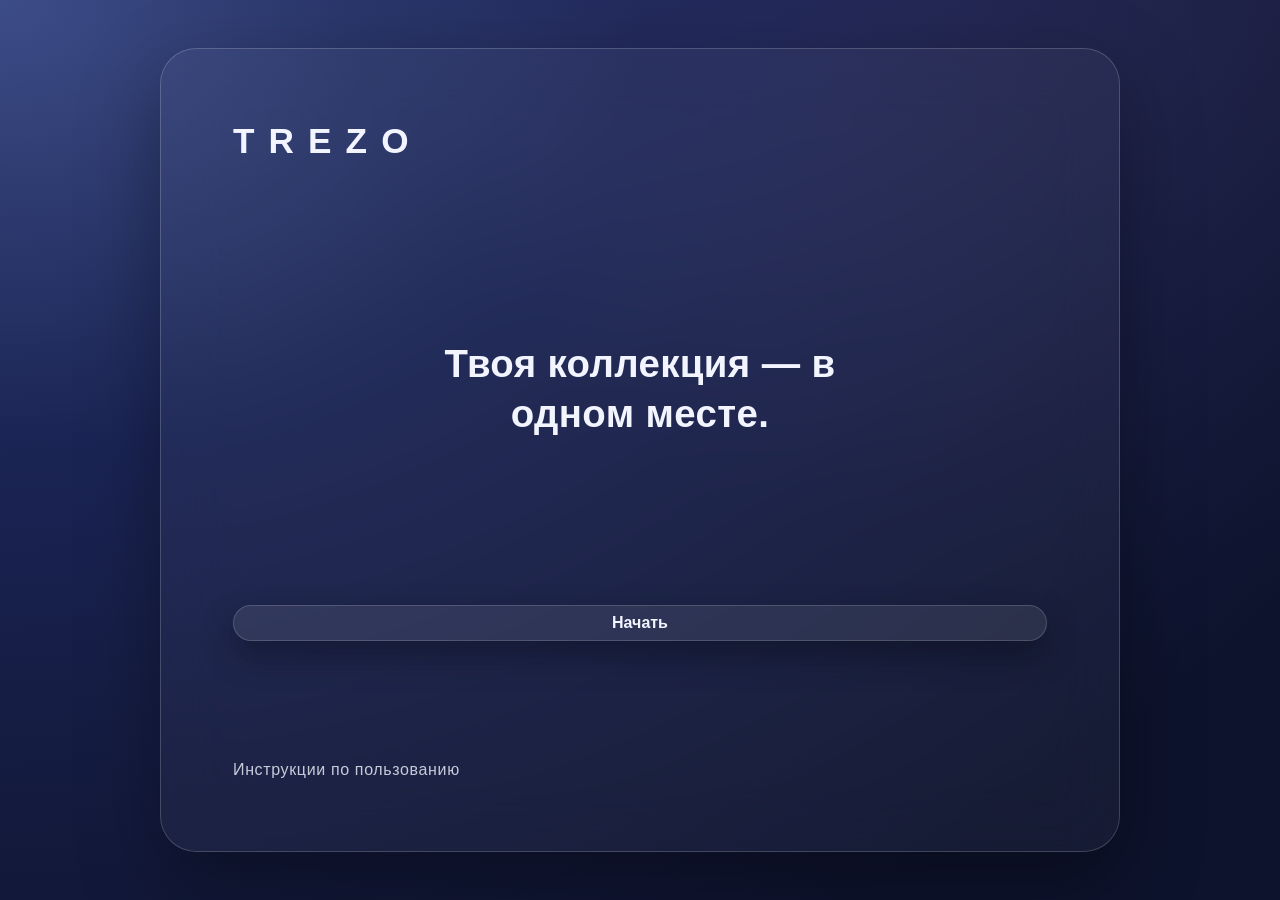
<file: docs/index.html>
<!doctype html>
<html lang="ru">
<head>
  <meta charset="utf-8" />
  <meta name="viewport" content="width=device-width,initial-scale=1" />
  <title>Trezo — сохраните находки красиво</title>
  <link rel="stylesheet" href="css/style.css" />
  <link rel="stylesheet" href="css/modal.css">
  <script>
    (function(){
      try {
        if (localStorage.getItem('authProfileKey')) {
          window.location.replace('archive.html');
        }
      } catch (e) {}
    })();
  </script>
</head>
<body class="landing-page">
  <div class="landing-shell">
    <header class="landing-top">
      <a class="landing-brand" href="index.html" aria-label="Trezo — на главную">TREZO</a>
    </header>

    <main class="landing-main">
      <section class="landing-hero" aria-label="Приветственный слоган">
        <p class="landing-hero-line" data-landing-slogan aria-live="polite">Твоя коллекция — в одном месте.</p>
      </section>
      <button class="ios-button landing-start" type="button" data-open-auth>Начать</button>
    </main>
    <footer class="landing-footer">
      <a class="landing-top-link" href="news.html">Инструкции по пользованию</a>
    </footer>
  </div>

  <div id="authModal" class="modal">
    <div class="modal-content">
      <div class="tabs">
        <button class="tab active" data-tab="login">Войти</button>
        <button class="tab" data-tab="register">Регистрация</button>
      </div>
      <div class="tab-content active" id="login">
        <input type="text" id="loginUser" placeholder="Логин">
        <small id="loginAuthError" class="error"></small>
        <input type="password" id="loginPass" placeholder="Пароль">
        <button class="btn">Войти</button>
      </div>
      <div class="tab-content" id="register">
        <input type="text" id="regLogin" placeholder="Логин">
        <small id="loginError" class="error"></small>
        <input type="password" id="regPass" placeholder="Пароль">
        <input type="password" id="regPass2" placeholder="Повторите пароль">
        <small id="passError" class="error"></small>
        <input type="text" placeholder="Телефон или Email">
        <button class="btn">Отправить код</button>

        <div id="codeSection" class="code-section hidden">
          <div class="code-container">
            <input type="text" maxlength="1" class="code-input">
            <input type="text" maxlength="1" class="code-input">
            <input type="text" maxlength="1" class="code-input">
            <input type="text" maxlength="1" class="code-input">
            <input type="text" maxlength="1" class="code-input">
            <input type="text" maxlength="1" class="code-input">
          </div>
          <small id="codeError" class="field-error"></small>
        </div>

        <div class="modal-footer">
          <button id="registerSubmit" type="button" class="btn ios-button">Зарегистрироваться</button>
        </div>
      </div>
    </div>
  </div>

  <script src="js/landing.js"></script>
  <script src="js/modal.js"></script>
  <script src="js/prefs.js"></script>
</body>
</html>
</file>
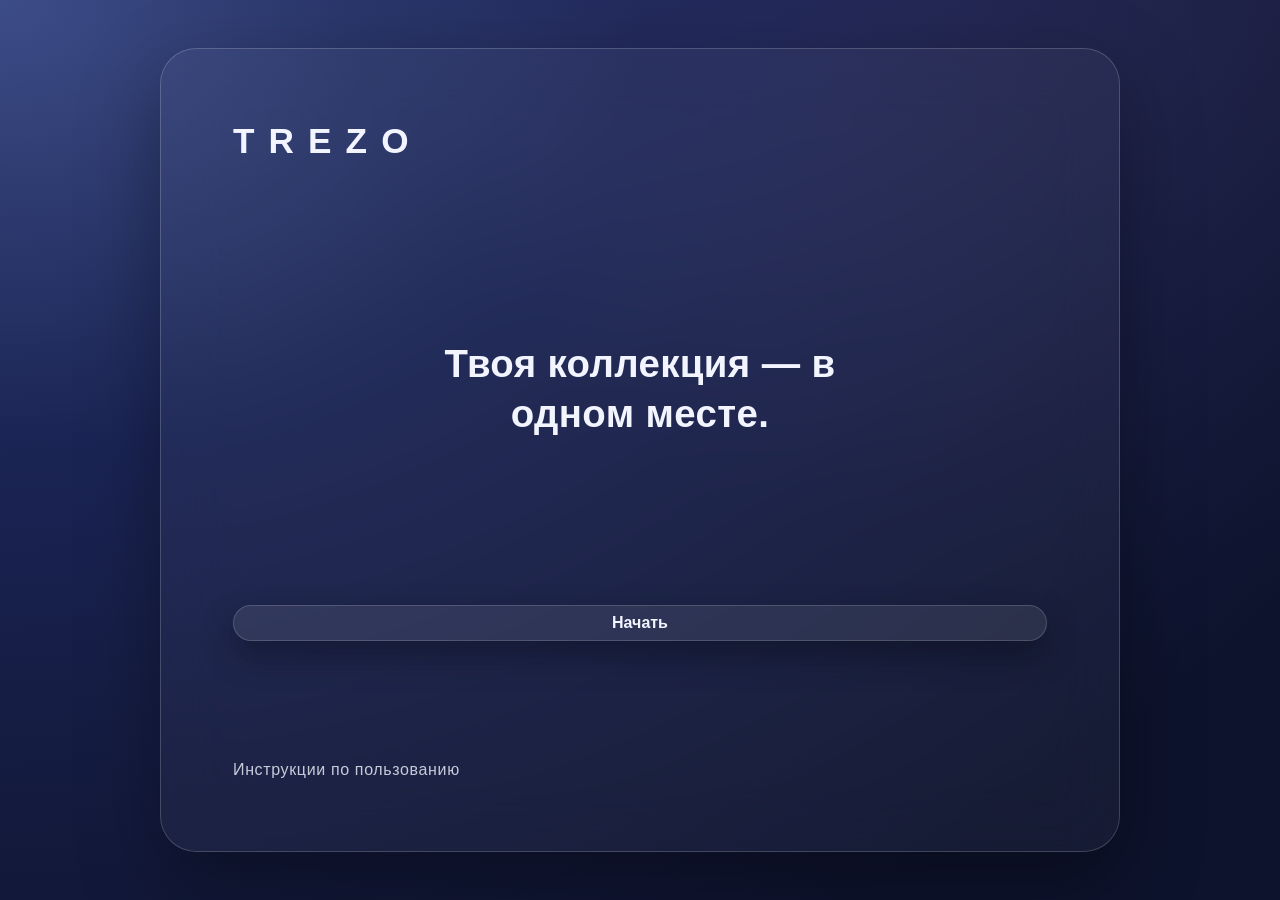
<file: docs/archive.html>
<!doctype html>
<html lang="ru">
<head>
  <meta charset="utf-8" />
  <meta name="viewport" content="width=device-width,initial-scale=1" />
  <title>Ваш архив</title>
  <link rel="stylesheet" href="css/style.css" />
</head>
<body>
  <aside class="sidebar">
    <div class="logo">TREZO</div>
    <nav class="side-nav">
      <button id="createRubric" class="side-btn danger">Создать рубрику</button>
      <div id="rubricCreateWrap" class="rubric-create hidden" aria-hidden="true">
        <label class="rubric-create__label" for="rubricNameInput">Наименование рубрики</label>
        <input id="rubricNameInput" class="rubric-create__input" type="text" placeholder="Например, «Картины»" />
        <button id="rubricNameSave" class="rubric-create__save side-btn" type="button">Сохранить</button>
        <div id="rubricNameError" class="rubric-create__error" role="alert"></div>
      </div>
      <button id="rubricAllButton" class="side-btn hidden" type="button">Все файлы</button>
      <div class="side-nav-scroll">
        <div id="rubricButtons" class="rubric-buttons hidden" aria-live="polite"></div>
      </div>
      <div class="side-nav-divider" aria-hidden="true"></div>
      <div class="side-nav-footer">
        <div class="side-nav-links" role="group" aria-label="Навигация по разделам">
          <a class="side-btn" href="profile.html">Профиль</a>
          <a class="side-btn" href="settings.html">Настройки</a>
          <a class="side-btn" href="news.html">Тех. информация</a>
        </div>
      </div>
    </nav>
  </aside>

  <header class="topbar">
    <div class="topbar-inner">
      <div class="logo-wrap"><span class="page-title">Ваш архив</span></div>
      <div class="search-wrap">
        <input class="search" type="search" placeholder="Поиск по файлам" />
        <div class="search-results hidden" role="listbox" aria-live="polite" data-search-results></div>
      </div>
      <div class="topbar-actions"></div>
    </div>
  </header>

  <main class="main">
    <section id="archiveEmpty" class="archive-empty">
      <p>В этом разделе не создано ни одной рубрики.</p>
    </section>
    <section id="rubricsContainer" class="rubrics hidden" aria-live="polite"></section>
  </main>

  <div id="archiveModalHost"></div>

  <script>
    window.TREZO_CONFIG = window.TREZO_CONFIG || {};
    window.TREZO_CONFIG.showMarketplaceButtons = false;
  </script>
  <script src="js/nav.js"></script>
  <script src="js/search.js"></script>
  <script src="js/archive.js"></script>
  <script src="js/prefs.js"></script>
</body>
</html>
</file>
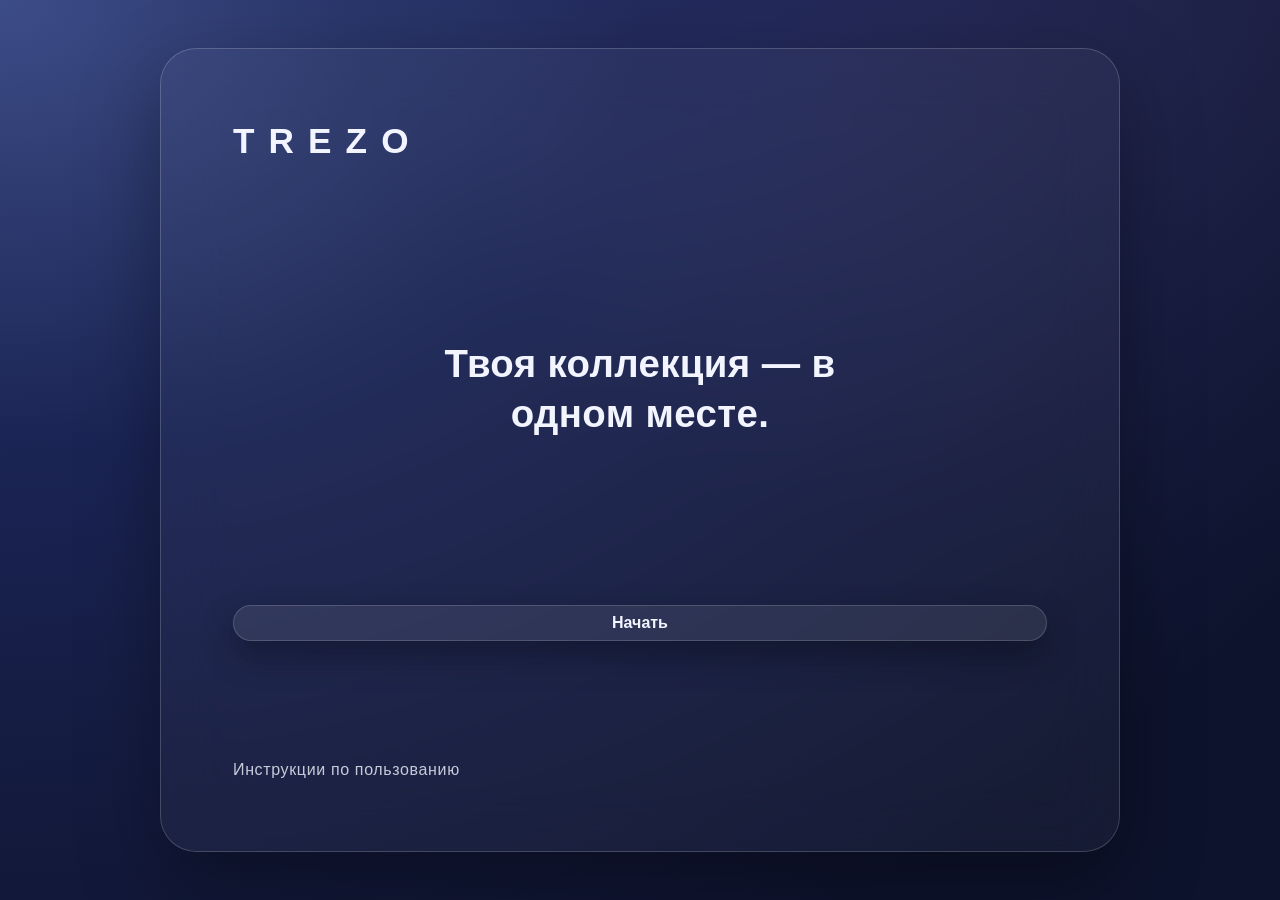
<file: docs/profile.html>
<!doctype html>
<html lang="ru">
<head>
  <meta charset="utf-8" />
  <meta name="viewport" content="width=device-width,initial-scale=1" />
  <title>Профиль</title>
  <link rel="stylesheet" href="css/style.css" />
  <link rel="stylesheet" href="css/profile.css" />
</head>
<body>
  <aside class="sidebar">
    <div class="logo">TREZO</div>
    <nav class="side-nav">
      <div class="side-nav-divider" aria-hidden="true"></div>
      <div class="side-nav-footer">
        <div class="side-nav-links" role="group" aria-label="Навигация по разделам">
          <a class="side-btn" href="archive.html">Ваш архив</a>
          <a class="side-btn" href="settings.html">Настройки</a>
          <a class="side-btn" href="news.html">Тех. информация</a>
        </div>
      </div>
    </nav>
  </aside>
  <header class="topbar">
    <div class="topbar-inner">
      <div class="logo-wrap">
        <span class="page-title">Профиль</span>
      </div>
      <div class="topbar-spacer"></div>
      <div class="topbar-actions"></div>
    </div>
  </header>

  <main class="main">
    <div class="profile-wrap profile-compact">
      <div class="profile-plain">
        <div class="profile-header">
          <div class="profile-header__main">
            <div class="avatar-wrap"><span class="avatar-placeholder">🖼</span><img id="avatarImg" alt="" draggable="false"></div>
            <div class="profile-login" id="profileLoginDisplay" aria-live="polite">—</div>
          </div>
        </div>
        <div id="profileView" class="profile-view">
          <div><strong>Имя:</strong> <span data-f="first">—</span></div>
          <div><strong>Фамилия:</strong> <span data-f="last">—</span></div>
          <div><strong>Город:</strong> <span data-f="city">—</span></div>
          <div><strong>Почта:</strong> <span data-f="email">—</span></div>
          <div><strong>Телефон:</strong> <span data-f="phone">—</span></div>
          <div><strong>Интересы:</strong> <span data-f="interests">—</span></div>
        </div>
        <div class="profile-footer-actions">
          <button id="profileEditBtn" class="ios-button light round-btn" title="Редактировать">✏️ Редактировать</button>
          <button id="profileLogoutBtn" class="ios-button danger round-btn" title="Выйти">
            <span class="btn-icon btn-icon-exit" aria-hidden="true"></span>
            <span>Выйти</span>
          </button>
        </div>
      </div>
    </div>
  </main>

  <!-- Edit modal -->
  <div id="profileEditModal" class="pe-modal" style="display:none;">
    <div class="pe-dialog">
      <div class="pe-head">
        <h3 id="profileEditTitle">Редактирование профиля</h3>
        <button type="button" class="pe-close" data-close>&times;</button>
      </div>
      <div class="pe-body">
        <div class="pe-avatar">
          <div id="pe_avatarBox" class="avatar-box">
            <img id="pe_prev" alt="" draggable="false"/>
          </div>
          <div id="pe_avatarControls" class="avatar-controls" aria-label="Управление положением фото">
            <div class="avatar-controls-grid">
              <div class="avatar-ctrl-spacer"></div>
              <button type="button" class="avatar-ctrl" data-dir="up" aria-label="Сместить вверх">▲</button>
              <div class="avatar-ctrl-spacer"></div>
              <button type="button" class="avatar-ctrl" data-dir="left" aria-label="Сместить влево">◄</button>
              <div class="avatar-ctrl-spacer"></div>
              <button type="button" class="avatar-ctrl" data-dir="right" aria-label="Сместить вправо">►</button>
              <div class="avatar-ctrl-spacer"></div>
              <button type="button" class="avatar-ctrl" data-dir="down" aria-label="Сместить вниз">▼</button>
              <div class="avatar-ctrl-spacer"></div>
            </div>
            <div class="avatar-zoom">
              <button type="button" class="avatar-ctrl" data-zoom="out" aria-label="Уменьшить фото">−</button>
              <span class="avatar-zoom-value" data-zoom-value>100%</span>
              <button type="button" class="avatar-ctrl" data-zoom="in" aria-label="Увеличить фото">+</button>
            </div>
          </div>
          <input type="file" id="pe_file" accept="image/png,image/jpeg,image/webp,image/gif" hidden>
        </div>
        <div class="pe-right">
          <div class="pe-grid">
            <input id="pe_first" placeholder="Имя">
            <input id="pe_last"  placeholder="Фамилия">
            <input id="pe_city"  placeholder="Город">
            <input id="pe_email" placeholder="Почта">
            <input id="pe_phone" placeholder="Телефон">
            <textarea id="pe_interests" placeholder="Интересы" class="full"></textarea>
          </div>
        </div>
      </div>
      <div class="pe-foot">
        <button id="pe_save" class="ios-button">Сохранить</button>
        <button type="button" class="btn" data-close>Отмена</button>
      </div>
    </div>
  </div>

  <div id="profileLogoutModal" class="profile-confirm" hidden>
    <div class="profile-confirm__dialog" role="dialog" aria-modal="true" aria-labelledby="profileLogoutTitle">
      <h3 id="profileLogoutTitle" class="profile-confirm__title">Вы точно хотите выйти?</h3>
      <div class="profile-confirm__actions">
        <button type="button" class="ios-button" data-action="stay">Остаться</button>
        <button type="button" class="ios-button danger" data-action="exit">Выйти</button>
      </div>
    </div>
  </div>

  <script src="js/nav.js"></script>
  <script src="js/profile.js"></script>
  <script src="js/prefs.js"></script>
</body>
</html>
</file>
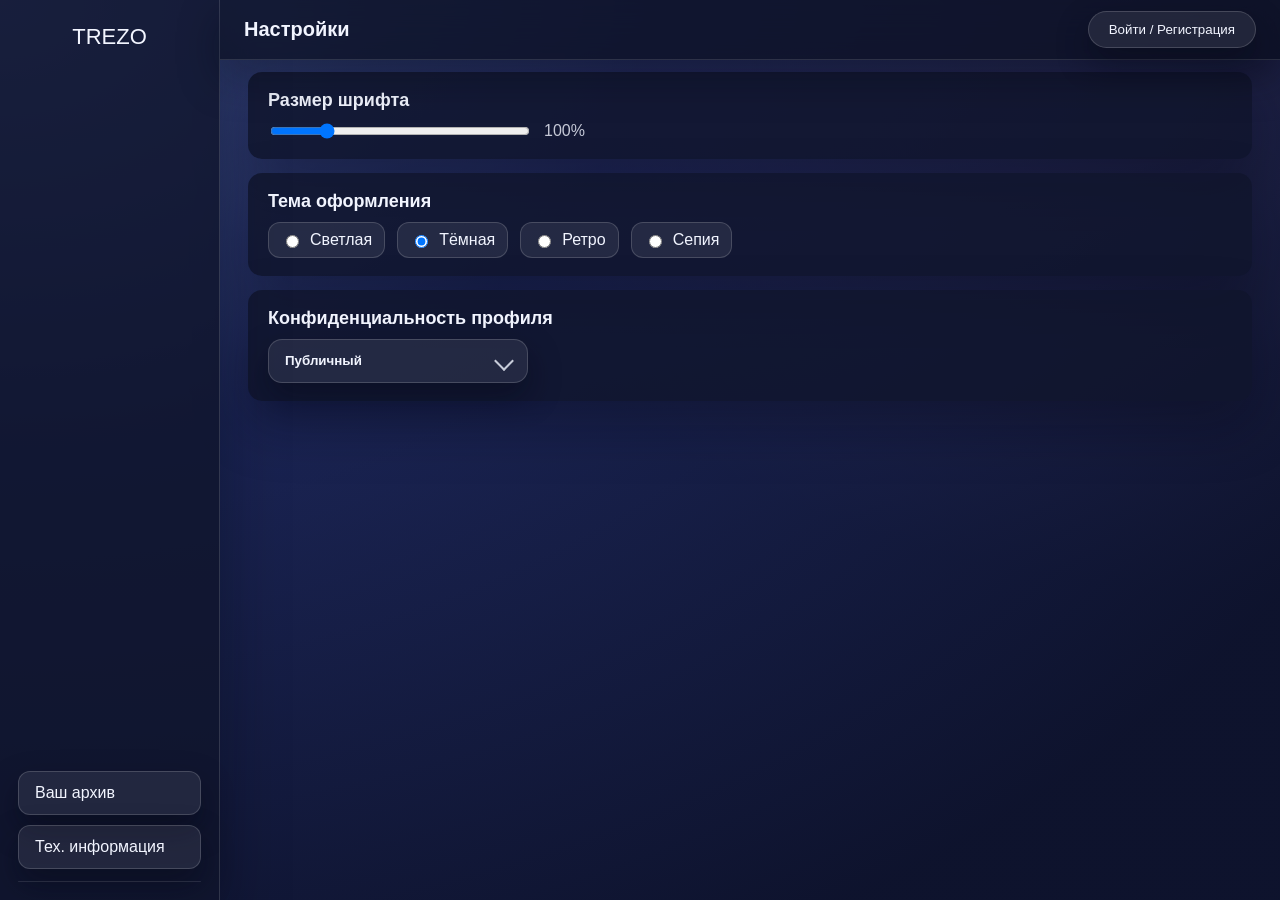
<file: docs/settings.html>
<!doctype html>
<html lang="ru">
<head>
  <meta charset="utf-8" />
  <meta name="viewport" content="width=device-width,initial-scale=1" />
  <title>Настройки</title>
  <link rel="stylesheet" href="css/style.css" />
  <link rel="stylesheet" href="css/settings.css" />
</head>
<body>
  <aside class="sidebar">
    <a class="logo" href="index.html" aria-label="На главную">TREZO</a>
    <nav class="side-nav">
      <div class="side-nav-footer">
        <div class="side-nav-links" role="group" aria-label="Навигация по разделам">
          <a class="side-btn" href="archive.html">Ваш архив</a>
          <a class="side-btn" href="profile.html">Профиль</a>
          <a class="side-btn" href="news.html">Тех. информация</a>
        </div>
      </div>
      <div class="side-nav-divider" aria-hidden="true"></div>
    </nav>
  </aside>

  <header class="topbar">
  <div class="topbar-inner">
    <div class="logo-wrap">
      <span class="page-title">Настройки</span>
    </div>

    <div class="topbar-spacer"></div>

    <div class="topbar-actions">
      <button class="login-btn" type="button">Войти / Регистрация</button>
    </div>
  </div>
</header>

  <main class="main">

    <section class="card settings-card">
      <h2>Размер шрифта</h2>
      <div class="row">
        <input id="fontRange" type="range" min="85" max="160" step="1" />
        <span id="fontLabel" class="hint">100%</span>
      </div>
    </section>

    <section class="card settings-card">
      <h2>Тема оформления</h2>
      <div class="row theme-row">
        <label class="radio"><input type="radio" name="theme" value="light" /> Светлая</label>
        <label class="radio"><input type="radio" name="theme" value="dark" /> Тёмная</label>
        <label class="radio"><input type="radio" name="theme" value="retro" /> Ретро</label>
        <label class="radio"><input type="radio" name="theme" value="sepia" /> Сепия</label>
      </div>
    </section>

    <section class="card settings-card">
      <h2>Конфиденциальность профиля</h2>
      <div class="row">
        <div class="privacy-control" data-open="false">
          <button id="privacyToggle" class="ios-button privacy-toggle" type="button" aria-haspopup="listbox" aria-controls="privacyMenu" aria-expanded="false">
            Публичный
          </button>
          <div id="privacyMenu" class="privacy-menu" role="listbox" aria-labelledby="privacyToggle" hidden>
            <button type="button" class="privacy-option" data-value="public" role="option">Публичный</button>
            <button type="button" class="privacy-option" data-value="friends" role="option">Только друзьям</button>
            <button type="button" class="privacy-option" data-value="private" role="option">Закрытый</button>
          </div>
        </div>
      </div>
    </section>
  </main>

  <script src="js/nav.js"></script>
  <script src="js/prefs.js"></script>
  <script src="js/settings.js"></script>
</body>
</html>
</file>
<file: docs/css/style.css>
:root{
  --sidebar-w:220px;
  --gap:28px;
  --app-gradient:
    radial-gradient(120% 120% at 0% 0%, rgba(119,148,255,.45) 0%, rgba(34,46,110,.65) 42%, rgba(14,19,46,.92) 100%),
    radial-gradient(130% 120% at 100% 0%, rgba(232,179,255,.35) 0%, rgba(12,17,34,.94) 55%),
    linear-gradient(135deg, rgba(16,21,45,.95) 0%, rgba(10,14,31,.98) 100%);
  --bg:#0c1024;
  --card:rgba(16,21,45,0.82);
  --card-border:rgba(255,255,255,0.14);
  --text:#f2f5ff;
  --muted:rgba(213,220,255,0.74);
  --accent:#89a3ff;
  --primary-bg:#7b9bff;
  --primary-fg:#ffffff;
  --primary-hover:#688bff;
  --topbar-border:rgba(255,255,255,0.12);
  --topbar-bg:rgba(10,14,31,0.72);
  --btn-bg:rgba(255,255,255,0.08);
  --btn-fg:var(--text);
  --btn-border:rgba(255,255,255,0.16);
  --btn-bg-hover:rgba(255,255,255,0.14);
  --btn-shadow:0 14px 32px rgba(5,7,18,0.42);
  --danger-bg:rgba(255,92,117,0.2);
  --danger-fg:#ff96aa;
  --danger-hover:rgba(255,92,117,0.32);
  --input-bg:rgba(255,255,255,0.08);
  --input-fg:var(--text);
  --input-border:rgba(255,255,255,0.24);
  --input-placeholder:rgba(215,220,255,0.62);
  --overlay:rgba(6,8,20,0.72);
}

body.theme-dark{
  --app-gradient:
    radial-gradient(120% 120% at 0% 0%, rgba(119,148,255,.45) 0%, rgba(34,46,110,.65) 42%, rgba(14,19,46,.92) 100%),
    radial-gradient(130% 120% at 100% 0%, rgba(232,179,255,.35) 0%, rgba(12,17,34,.94) 55%),
    linear-gradient(135deg, rgba(16,21,45,.95) 0%, rgba(10,14,31,.98) 100%);
  --bg:#0c1024;
  --card:rgba(16,21,45,0.82);
  --card-border:rgba(255,255,255,0.14);
  --text:#f2f5ff;
  --muted:rgba(213,220,255,0.74);
  --accent:#89a3ff;
  --primary-bg:#7b9bff;
  --primary-fg:#ffffff;
  --primary-hover:#688bff;
  --topbar-border:rgba(255,255,255,0.12);
  --topbar-bg:rgba(10,14,31,0.72);
  --btn-bg:rgba(255,255,255,0.08);
  --btn-fg:var(--text);
  --btn-border:rgba(255,255,255,0.16);
  --btn-bg-hover:rgba(255,255,255,0.14);
  --btn-shadow:0 14px 32px rgba(5,7,18,0.42);
  --danger-bg:rgba(255,92,117,0.2);
  --danger-fg:#ff96aa;
  --danger-hover:rgba(255,92,117,0.32);
  --input-bg:rgba(255,255,255,0.08);
  --input-fg:var(--text);
  --input-border:rgba(255,255,255,0.24);
  --input-placeholder:rgba(215,220,255,0.62);
  --overlay:rgba(6,8,20,0.72);
}

body.theme-retro{
  --app-gradient:
    radial-gradient(120% 120% at 0% 0%, rgba(150,154,170,.52) 0%, rgba(60,62,78,.82) 42%, rgba(20,22,34,.96) 100%),
    radial-gradient(130% 120% at 100% 0%, rgba(124,132,156,.42) 0%, rgba(18,20,28,.97) 58%),
    linear-gradient(135deg, rgba(24,26,36,.96) 0%, rgba(12,14,20,.99) 100%);
  --bg:#10131b;
  --card:rgba(28,30,40,0.9);
  --card-border:rgba(255,255,255,0.14);
  --text:#f2f3f8;
  --muted:rgba(212,216,228,0.76);
  --accent:#a9b4ff;
  --primary-bg:#8f9df2;
  --primary-fg:#0e111d;
  --primary-hover:#7f8fe6;
  --topbar-border:rgba(255,255,255,0.12);
  --topbar-bg:rgba(20,22,34,0.78);
  --btn-bg:rgba(255,255,255,0.06);
  --btn-fg:var(--text);
  --btn-border:rgba(255,255,255,0.16);
  --btn-bg-hover:rgba(255,255,255,0.12);
  --btn-shadow:0 20px 48px rgba(12,14,24,0.42);
  --danger-bg:rgba(255,108,132,0.22);
  --danger-fg:#ff9cad;
  --danger-hover:rgba(255,108,132,0.32);
  --input-bg:rgba(255,255,255,0.08);
  --input-fg:var(--text);
  --input-border:rgba(255,255,255,0.26);
  --input-placeholder:rgba(210,216,232,0.7);
  --overlay:rgba(12,14,24,0.74);
  color:var(--text);
}

body.theme-sepia{
  --app-gradient:
    radial-gradient(120% 130% at 0% 0%, rgba(242,201,157,.72) 0%, rgba(126,82,46,.76) 48%, rgba(60,36,20,.94) 100%),
    radial-gradient(140% 120% at 100% 0%, rgba(232,188,146,.68) 0%, rgba(68,42,22,.9) 60%),
    linear-gradient(135deg, rgba(74,46,28,.94) 0%, rgba(40,24,14,.98) 100%);
  --bg:#20140c;
  --card:rgba(60,40,24,0.9);
  --card-border:rgba(255,214,170,0.28);
  --text:#f8ead8;
  --muted:rgba(245,222,196,0.78);
  --accent:#f3c48f;
  --primary-bg:#efb374;
  --primary-fg:#301c0f;
  --primary-hover:#e3a868;
  --topbar-border:rgba(255,214,170,0.26);
  --topbar-bg:rgba(60,40,24,0.82);
  --btn-bg:rgba(255,226,188,0.16);
  --btn-fg:var(--text);
  --btn-border:rgba(255,210,170,0.32);
  --btn-bg-hover:rgba(255,226,188,0.26);
  --btn-shadow:0 20px 48px rgba(48,28,16,0.38);
  --danger-bg:rgba(232,106,90,0.24);
  --danger-fg:#ffb0a1;
  --danger-hover:rgba(232,106,90,0.34);
  --input-bg:rgba(255,228,198,0.2);
  --input-fg:var(--text);
  --input-border:rgba(255,218,184,0.38);
  --input-placeholder:rgba(244,212,180,0.78);
  --overlay:rgba(36,22,12,0.7);
  color:var(--text);
}
*{box-sizing:border-box}
html,body{height:100%}
html{min-height:100%;background:var(--bg);background-attachment:fixed;background-repeat:no-repeat;background-size:cover}
body{margin:0;font-family:-apple-system,BlinkMacSystemFont,"Segoe UI",Roboto,Arial;background:transparent;color:var(--text);position:relative;min-height:100%}
body::before{content:"";position:fixed;inset:0;background:var(--app-gradient),var(--bg);background-attachment:fixed,fixed;background-repeat:no-repeat,no-repeat;background-size:cover,cover;z-index:-1;pointer-events:none}
.hidden{display:none!important}
.sr-only{position:absolute;width:1px;height:1px;padding:0;margin:-1px;overflow:hidden;clip:rect(0,0,0,0);white-space:nowrap;border:0}

body.archive-modal-open{overflow:hidden}

button{font-family:inherit;color:inherit}

input[type="text"],
input[type="password"],
input[type="email"],
input[type="tel"],
input[type="search"],
input[type="number"],
input[type="url"],
input[type="file"],
textarea,
select{
  background:var(--input-bg);
  color:var(--input-fg);
  border:1px solid var(--input-border);
  border-radius:12px;
  padding:10px 14px;
  transition:background-color .2s ease,color .2s ease,border-color .2s ease,box-shadow .2s ease;
}

textarea{resize:vertical}

input::placeholder,textarea::placeholder{color:var(--input-placeholder)}

input:focus,
textarea:focus,
select:focus{
  border-color:var(--accent);
  box-shadow:0 0 0 3px color-mix(in srgb, var(--accent) 18%, transparent);
  outline:none;
}

/* Sidebar */
.sidebar{position:fixed;left:0;top:0;bottom:0;width:var(--sidebar-w);padding:18px;background:var(--card);display:flex;flex-direction:column;align-items:center;gap:12px;border-right:1px solid var(--card-border);box-shadow:0 28px 60px rgba(5,7,18,0.38);z-index:40;transition:background-color .25s ease,border-color .25s ease,box-shadow .25s ease}
.logo{
  font-size:22px;
  margin-top:6px;
  color:inherit;
  text-decoration:none;
  display:flex;
  align-items:center;
  justify-content:center;
}
a.logo{cursor:pointer;}

/* side buttons */
.side-nav{width:100%;display:flex;flex-direction:column;gap:12px}
.sidebar .side-nav{flex:1;align-self:stretch;min-height:0}
.side-nav-scroll{flex:0 1 auto;min-height:0;overflow-y:auto;display:flex;flex-direction:column;gap:10px;padding-right:4px;-ms-overflow-style:none;scrollbar-width:none;}
.side-nav-scroll::-webkit-scrollbar{display:none;}
.side-nav-footer{margin-top:auto;width:100%;display:flex;flex-direction:column;gap:12px;}
.side-nav-links{display:flex;flex-direction:column;gap:10px;width:100%;}
.side-nav-links .side-btn{width:100%;}

.topbar-actions{
  justify-self:end;
  display:flex;
  align-items:center;
  gap:12px;
}
.topbar-actions .ios-button{
  min-width:auto;
  padding:8px 16px;
}
.topbar-actions .login-btn{
  margin-left:0;
}
.topbar-spacer{min-height:1px;justify-self:stretch;}
.side-btn{padding:12px;border-radius:12px;border:1px solid var(--btn-border);background:var(--btn-bg);color:var(--btn-fg);box-shadow:var(--btn-shadow);text-align:left;cursor:pointer;transition:transform .14s ease,background-color .2s ease,color .2s ease,border-color .2s ease,box-shadow .2s ease;text-decoration:none;display:block}
.side-btn:hover{transform:translateY(-3px);background:var(--btn-bg-hover)}
.side-btn:disabled,.side-btn.side-btn--disabled{cursor:not-allowed;opacity:.6;pointer-events:none;transform:none;background:var(--btn-bg);color:var(--btn-fg)}
.side-btn:disabled:hover,.side-btn.side-btn--disabled:hover{transform:none;background:var(--btn-bg)}
.side-nav-divider{
  width:100%;
  height:1px;
  margin-top:0;
  background:color-mix(in srgb, var(--card-border) 75%, transparent);
  border-radius:1px;
}
.rubric-create{width:100%;margin-top:6px;padding:16px 14px 18px;border-radius:14px;border:1px solid var(--card-border);background:var(--card);box-shadow:0 6px 18px rgba(0,0,0,0.06);display:flex;flex-direction:column;gap:12px;transition:background-color .25s ease,border-color .25s ease,color .25s ease,box-shadow .25s ease}
.rubric-create__label{font-size:13px;color:var(--muted);}
.rubric-create__input{width:100%;}
.rubric-create__save{align-self:flex-start;padding:10px 18px;border-radius:12px;}
.rubric-create__error{font-size:13px;color:var(--danger-fg);min-height:0;}
.rubric-create__error:empty{display:none;}
.rubric-buttons{width:100%;display:flex;flex-direction:column;gap:10px;margin-top:10px;}
.rubric-nav-item{position:relative;display:flex;align-items:center;width:100%;}
.rubric-nav-item__button{width:100%;padding:10px 16px;padding-right:52px;border-radius:12px;text-align:left;overflow:hidden;text-overflow:ellipsis;white-space:nowrap;}
.rubric-nav-item__edit{position:absolute;top:50%;right:14px;transform:translateY(-50%);width:32px;height:32px;border-radius:10px;border:1px solid transparent;background:transparent;color:var(--muted);display:flex;align-items:center;justify-content:center;cursor:pointer;transition:background-color .2s ease,color .2s ease,border-color .2s ease,box-shadow .2s ease;}
.rubric-nav-item__edit svg{width:18px;height:18px;display:block;pointer-events:none;}
.rubric-nav-item__edit:hover,.rubric-nav-item__edit:focus-visible{background:var(--btn-bg-hover);color:var(--text);border-color:var(--btn-border);box-shadow:0 6px 18px rgba(0,0,0,0.12);outline:none;}
.rubric-nav-item--active .rubric-nav-item__edit{color:var(--text);}


/* topbar */
.topbar{border-bottom: 1px solid var(--topbar-border);min-height: 60px;display: flex;align-items: center;background: var(--topbar-bg);box-shadow: 0 18px 40px rgba(5,7,18,0.36);transition: background-color .25s ease,color .25s ease,border-color .25s ease,box-shadow .25s ease; position: fixed; top: 0; left: var(--sidebar-w); right: 0; z-index: 100; backdrop-filter: blur(14px);}
.topbar-inner {
  display: grid;
  grid-template-columns: auto minmax(0, 1fr) auto;
  align-items: center;
  gap: 16px;
  width: 100%;
  box-sizing: border-box;
  padding: 0 24px;
}
.logo-wrap{justify-self:flex-start;}
.search-wrap {
  justify-self: center;
  width: 100%;
  max-width: 480px;
  display: flex;
  justify-content: center;
  position: relative;
}

.market-dropup{position:relative;width:100%;--market-dropup-gap:18px;}
.market-dropup.market-dropup--open{z-index:1400;}
.market-dropup .nav-market{width:100%;}
.market-dropup__list{position:absolute;top:0;left:calc(100% + var(--market-dropup-gap));display:flex;flex-direction:column;gap:6px;padding:8px;border-radius:18px;background:var(--card);border:1px solid var(--card-border);box-shadow:0 18px 40px rgba(8,12,34,0.28);z-index:1300;min-width:176px;width:max-content;transform:translateY(var(--market-dropup-offset-y,0));transition:transform .2s ease;will-change:transform;}
body.theme-light .market-dropup__list{box-shadow:0 12px 28px rgba(136,150,230,0.24);}
body.theme-retro .market-dropup__list{box-shadow:0 14px 34px rgba(14,16,28,0.36);}
body.theme-sepia .market-dropup__list{box-shadow:0 14px 34px rgba(62,34,18,0.32);}
.market-dropup__list[hidden]{display:none;}
.market-dropup.market-dropup--open>.nav-market{box-shadow:var(--btn-shadow-strong,0 12px 22px rgba(8,12,34,0.35));}
.market-dropup__item{display:flex;align-items:center;justify-content:center;padding:10px 16px;border-radius:14px;background:var(--btn-bg);color:var(--btn-fg);border:1px solid var(--btn-border);text-decoration:none;font-weight:600;box-shadow:var(--btn-shadow);transition:background-color .2s ease,color .2s ease,border-color .2s ease,box-shadow .2s ease;width:100%;}
.market-dropup__item:hover,
.market-dropup__item:focus{background:var(--btn-bg-hover);color:var(--text);}
.ios-button.ghost{background:transparent;border-color:transparent;color:var(--muted);box-shadow:none}
.ios-button.ghost:hover{background:color-mix(in srgb,var(--muted) 16%, transparent);color:var(--text)}
.search{width:100%;padding:10px 16px;border-radius:24px;border:1px solid var(--input-border);background:var(--input-bg);color:var(--input-fg);box-shadow:inset 0 1px 4px rgba(0,0,0,0.22);transition:background-color .2s ease,color .2s ease,border-color .2s ease}
.search-results{position:absolute;top:calc(100% + 8px);left:0;right:0;display:flex;flex-direction:column;gap:0;padding:0;background:var(--card);border:1px solid var(--card-border);border-radius:18px;box-shadow:0 24px 60px rgba(5,7,18,0.32);max-height:320px;overflow-y:auto;overflow-x:hidden;z-index:40}
.search-results__item{display:flex;flex-direction:column;gap:4px;padding:12px 18px;color:var(--text);text-decoration:none;transition:background-color .2s ease,color .2s ease;min-width:0}
.search-results__item:hover,.search-results__item:focus-visible{background:var(--btn-bg-hover);color:var(--text);outline:none}
.search-results__title{font-weight:600;font-size:14px;line-height:1.3}
.search-results__rubric{font-size:12px;color:var(--muted);line-height:1.2}
.search::placeholder{color:var(--input-placeholder)}
.auth-wrap {
  grid-column: 3;
  justify-self: end;
  display: flex;
  justify-content: flex-end;
}
.auth-wrap .login-btn {
  margin-left: 0 !important;
}
.page-title{
  font-size:20px;
  font-weight:600;
}
.login-btn{padding:10px 20px;border-radius:20px;background:var(--btn-bg);color:var(--btn-fg);border:1px solid var(--btn-border);box-shadow:var(--btn-shadow);cursor:pointer;transition:transform .2s ease,background-color .2s ease,color .2s ease,border-color .2s ease,box-shadow .2s ease;}
.login-btn:hover{transform:translateY(-3px);background:var(--btn-bg-hover)}

/* main content */
.main{margin-left:var(--sidebar-w);padding: 72px var(--gap) 40px;max-width:none}
h1{margin:0 0 18px;font-size:20px}
.archive-empty{display:flex;align-items:center;justify-content:center;min-height:220px;text-align:center;background:var(--card);border:1px dashed var(--card-border);border-radius:16px;color:var(--muted);box-shadow:0 26px 60px rgba(5,7,18,0.35)}
.archive-empty p{margin:0;padding:36px}
.rubrics{display:flex;flex-direction:column;gap:24px}
.rubric-card{background:var(--card);border-radius:16px;border:1px solid var(--card-border);padding:22px 24px;box-shadow:0 26px 60px rgba(5,7,18,0.32);transition:background-color .2s ease,border-color .2s ease,color .2s ease,box-shadow .2s ease}
.rubric-card__header{display:flex;justify-content:flex-end;margin-bottom:16px}
.rubric-card__controls{display:flex;flex-wrap:wrap;gap:10px;justify-content:flex-end;width:100%}
.rubric-card__action{min-width:auto;padding:8px 16px;text-align:center}
.rubric-card__icon-btn{display:flex;align-items:center;justify-content:center;width:44px;height:44px;border-radius:12px;border:1px solid var(--card-border);background:var(--card);color:var(--text);cursor:pointer;transition:background-color .2s ease,border-color .2s ease,color .2s ease,box-shadow .2s ease}
.rubric-card__icon-btn svg{width:22px;height:22px;display:block}
.rubric-card__icon-btn:hover,.rubric-card__icon-btn:focus-visible{background:var(--btn-bg-hover);border-color:var(--btn-border);box-shadow:0 18px 40px rgba(5,7,18,0.4);outline:none}
.rubric-card__icon-btn:active{transform:translateY(1px)}
.rubric-card__title{margin:0 0 6px;font-size:18px;font-weight:600}
.rubric-card__frame{display:flex;flex-direction:column;gap:16px}
.rubric-card__meta{font-size:14px;color:var(--muted);padding-left:4px}
.rubric-files-grid{display:grid;grid-template-columns:repeat(auto-fill,minmax(160px,1fr));gap:16px}
.rubric-empty-hint{padding:22px;border:1px dashed var(--card-border);border-radius:14px;color:var(--muted);text-align:center;background:var(--card)}
.file-add-tile,.file-card{border-radius:16px;padding:14px;border:1px dashed var(--btn-border);background:var(--card);display:flex;flex-direction:column;align-items:center;justify-content:center;min-height:168px;text-align:center;cursor:pointer;transition:transform .14s ease,border-color .2s ease,box-shadow .2s ease,background-color .2s ease,color .2s ease}
.file-add-tile{font-size:36px;color:var(--muted)}
.file-add-tile:hover{transform:translateY(-4px);border-color:var(--accent);color:var(--accent);background:var(--btn-bg-hover)}
.file-card{border-style:solid;align-items:stretch;justify-content:flex-start;gap:12px;padding:16px}
.file-card:hover{transform:translateY(-4px);box-shadow:0 24px 48px rgba(5,7,18,0.3)}
.file-card__thumb{width:100%;padding-top:70%;border-radius:12px;background:var(--input-bg);background-size:cover;background-position:center center;position:relative;overflow:hidden;display:flex;align-items:center;justify-content:center;color:var(--muted);font-size:28px}
.file-card__title{font-weight:600;font-size:15px;text-align:left;margin:0;display:block;width:100%;white-space:nowrap;overflow:hidden;text-overflow:ellipsis}
.file-card__list{list-style:none;margin:0;padding:0;display:flex;flex-direction:column;gap:6px;font-size:13px;color:var(--muted);text-align:left}
.file-card__list li{white-space:nowrap;overflow:hidden;text-overflow:ellipsis}
.file-card--text-only{align-items:flex-start;min-height:148px;text-align:left}
.file-card--text-only .file-card__list{width:100%}
.file-card--text-only .file-card__title{width:100%}

.rubric-type-options{display:flex;flex-direction:column;gap:12px}
.rubric-type-option{display:flex;flex-direction:column;align-items:flex-start;gap:6px;padding:16px 18px;border-radius:16px;border:1px solid var(--card-border);background:var(--card);color:inherit;cursor:pointer;box-shadow:0 18px 42px rgba(5,7,18,0.28);transition:transform .18s ease,box-shadow .2s ease,border-color .2s ease,background-color .2s ease;text-align:left}
.rubric-type-option:hover,.rubric-type-option:focus-visible{transform:translateY(-2px);border-color:var(--accent);box-shadow:0 22px 48px rgba(5,7,18,0.34);outline:none}
.rubric-type-option--active{border-color:var(--accent);box-shadow:0 24px 56px rgba(5,7,18,0.38)}
.rubric-type-option__title{font-size:16px;font-weight:600}
.rubric-type-option__desc{font-size:13px;color:var(--muted);line-height:1.4}
.archive-modal-overlay--confirm{background:rgba(10,12,16,0.55);backdrop-filter:blur(14px)}

/* news list: news stretch symmetrically between sidebar and right edge via padding on main and card width 100% */
.news-toggle{opacity: 0;transition: opacity 0.3s ease;}
.news-list{display:flex;flex-direction:column;gap:16px}
.news-card{background:var(--card);border-radius:14px;padding:20px 22px 56px;box-shadow:0 24px 56px rgba(5,7,18,0.32);border:1px solid var(--card-border);position:relative;transition:transform .12s ease,box-shadow .16s ease,border-color .2s ease;overflow:hidden;width:100%;cursor:pointer}
.news-card:focus-visible{outline:2px solid var(--accent);outline-offset:4px}
.news-card:hover .news-toggle{transform:translateY(-4px);box-shadow:0 24px 52px rgba(5,7,18,0.36);opacity: 1;}
.news-card:hover .center-bar {
  opacity: 1;
}
.news-title{font-size:18px;font-weight:700;margin:0 0 8px}
.news-preview{color:var(--muted);margin:0 0 8px}
.news-full{color: inherit;margin-top:8px;line-height:1.5;max-height:0;opacity:0;overflow:hidden;transition:max-height .45s ease,opacity .35s ease}
.news-card.expanded .news-full{max-height:900px;opacity:1}

.news-back-btn{display:none;align-self:flex-start;margin:0 0 24px;padding:10px 20px;border-radius:14px;border:1px solid var(--btn-border);background:var(--btn-bg);color:var(--btn-fg);text-decoration:none;font-weight:600;box-shadow:var(--btn-shadow);transition:background-color .2s ease,color .2s ease,border-color .2s ease,box-shadow .2s ease,transform .2s ease;align-items:center;justify-content:center}
.news-back-btn:hover{background:var(--btn-bg-hover);transform:translateY(-2px)}
.news-back-btn:focus-visible{outline:2px solid var(--accent);outline-offset:3px}
html.news-guest .news-back-btn{display:inline-flex;position:fixed;top:32px;left:32px;z-index:120}
@media (max-width:600px){html.news-guest .news-back-btn{top:20px;left:20px}}
html.news-guest .sidebar,html.news-guest .topbar,html.news-guest #authModal{display:none!important}
html.news-guest body.news-page{display:flex;flex-direction:column;min-height:100vh}
html.news-guest .main{margin-left:0;padding:96px 0 60px;flex:1}
html.news-guest .news-list{width:100%;padding:0 clamp(16px,4vw,48px);margin:0}
html.news-guest .news-card{border-radius:18px;width:100%}

.archive-modal-overlay{position:fixed;inset:0;padding:24px;background:var(--overlay);display:flex;align-items:center;justify-content:center;z-index:500}
.archive-modal{background:var(--card);color:inherit;border-radius:18px;width:min(720px,100%);max-height:92vh;display:flex;flex-direction:column;border:1px solid var(--card-border);box-shadow:0 26px 60px rgba(15,15,20,0.25);overflow:hidden}
.archive-modal__header{display:flex;align-items:center;justify-content:space-between;gap:16px;padding:20px 24px 0}
.archive-modal__header--no-title{justify-content:flex-end;padding:16px 24px 0}
.archive-modal__header--hidden{display:none}
.archive-modal__title{margin:0;font-size:20px;font-weight:600}
.archive-modal__dismiss{border:none;background:var(--btn-bg);color:var(--btn-fg);font-size:14px;font-weight:600;padding:8px 14px;border-radius:10px;cursor:pointer;transition:background-color .2s ease,color .2s ease,border-color .2s ease;box-shadow:var(--btn-shadow);border:1px solid var(--btn-border)}
.archive-modal__dismiss:hover{background:var(--btn-bg-hover)}
.archive-modal__body{flex:1;overflow:auto;padding:18px 24px 22px;display:flex;flex-direction:column;gap:18px;scrollbar-width:none}
.archive-modal__body::-webkit-scrollbar{width:0;height:0}
.archive-modal__footer{padding:0 24px 22px;display:flex;justify-content:flex-end;gap:12px;flex-wrap:wrap;margin-top:auto}
.archive-modal__footer .side-btn{min-width:140px;text-align:center}
.archive-modal__footer--pinned{border-top:1px solid var(--card-border);padding:16px 24px 24px;background:var(--card);position:sticky;bottom:0;z-index:5}

.field-selection-list{display:flex;flex-direction:column;gap:12px}
.field-selection-item{display:flex;align-items:flex-start;justify-content:space-between;gap:16px;padding:12px 14px;border:1px solid var(--card-border);border-radius:14px;background:var(--card);transition:border-color .2s ease,background-color .2s ease,box-shadow .2s ease}
.field-selection-item:hover{border-color:var(--accent);box-shadow:0 18px 40px rgba(5,7,18,0.3)}
.field-selection-item__label{flex:1;display:flex;gap:12px;align-items:flex-start;cursor:pointer}
.field-selection-item__label input{margin-top:3px;flex-shrink:0}
.field-selection-label{flex:1;min-width:0;display:flex;flex-direction:column;gap:4px;font-weight:600}
.field-selection-label__title{font-weight:600}
.field-selection-label__description{font-size:12px;font-weight:400;color:var(--muted)}
.field-selection-item__controls{display:flex;flex-direction:column;gap:6px}
.field-selection-item__move{width:32px;height:32px;border:1px solid var(--card-border);border-radius:10px;background:var(--btn-bg);color:inherit;display:flex;align-items:center;justify-content:center;font-size:14px;cursor:pointer;transition:background-color .2s ease,border-color .2s ease}
.field-selection-item__move:hover{background:var(--btn-bg-hover);border-color:var(--accent)}
.field-selection-item__move:disabled{opacity:0.4;cursor:default;border-color:var(--card-border)}
.add-field-row{display:flex;flex-direction:column;align-items:stretch;gap:10px}
.add-field-row__controls{display:flex;align-items:center;gap:10px}
.add-field-row__controls input{flex:1}
.add-field-row__option{display:inline-flex;align-items:center;gap:8px;font-size:14px;line-height:1.4;color:var(--muted);cursor:pointer;user-select:none}
.add-field-row__checkbox{width:16px;height:16px}
.form-error{color:var(--danger-fg);font-size:13px}
.market-form{display:flex;flex-direction:column;gap:12px}
.market-form label{display:flex;flex-direction:column;gap:6px;font-weight:600}
.market-form input,.market-form textarea,.market-form select{border:1px solid var(--input-border);border-radius:12px;padding:10px;background:var(--input-bg);color:var(--input-fg)}
.market-form select{appearance:none;-webkit-appearance:none;-moz-appearance:none;min-height:42px}
.rubric-name-edit{display:flex;flex-direction:column;gap:8px}
.rubric-name-edit label{font-weight:600}

.file-form-grid{display:flex;flex-direction:column;gap:16px}
.field-block{display:flex;flex-direction:column;gap:8px}
.field-block label{font-weight:600}
.field-block textarea{min-height:110px}
.image-preview{width:100%;border-radius:14px;background:var(--input-bg);min-height:180px;display:flex;align-items:center;justify-content:center;overflow:hidden;position:relative;color:var(--muted);transition:border-color .2s ease,box-shadow .2s ease;margin:0 auto}
.image-preview--has-image{align-items:stretch;justify-content:stretch}
.image-preview img{width:100%;height:100%;object-fit:cover}
.image-preview__hint{font-size:13px;padding:0 12px;text-align:center}
.image-preview--interactive{border:2px dashed var(--btn-border);cursor:pointer}
.image-preview--interactive:hover{border-color:var(--accent);box-shadow:0 12px 26px rgba(18,18,20,0.08)}
.image-preview--interactive:focus-visible{outline:2px solid var(--accent);outline-offset:3px}
.image-preview--interactive.image-preview--has-image{border-style:solid}
.image-preview--resizable{resize:both;max-width:100%;max-height:70vh;min-width:160px;min-height:160px}
.image-preview--sized{min-height:0}
.image-preview--has-image .media-split{width:100%;height:100%}
.media-split{position:relative;width:100%;height:100%;overflow:hidden;border-radius:inherit;display:block;--media-split-count:1;--media-split-step:calc(100%/var(--media-split-count));--media-split-safe-top:0px;background:var(--card);}
.media-split::before{display:none}
.media-split__item{position:absolute;inset:0;overflow:hidden;transition:opacity .3s ease,clip-path .45s cubic-bezier(.4,0,.2,1),transform .35s ease;display:flex;align-items:stretch;justify-content:stretch;z-index:2;will-change:clip-path,transform,opacity}
.media-split__item:focus-visible{outline:2px solid var(--accent);outline-offset:2px}
.media-split__item img{width:100%;height:100%;object-fit:cover;display:block;pointer-events:none;transition:object-fit .35s ease,transform .35s ease,opacity .25s ease;border-radius:inherit}
.media-split__backdrop{position:absolute;inset:-15%;background-size:cover;background-position:center;filter:blur(42px);transform:scale(1.18);opacity:.6;pointer-events:none;border-radius:inherit}
.media-split:not(.media-split--multi) .media-split__backdrop{display:none}
.media-split--hoverable .media-split__item{cursor:pointer}
.media-split--hoverable:not(.media-split--expanded) .media-split__item:hover img,
.media-split--hoverable:not(.media-split--expanded) .media-split__item:focus img,
.media-split--hoverable:not(.media-split--expanded) .media-split__item:focus-visible img,
.media-split--hoverable:not(.media-split--expanded) .media-split__item:focus-within img{transform:scale(1.03)}
.media-split--expanded .media-split__item{opacity:0;pointer-events:none}
.media-split__item--expanded{opacity:1!important;pointer-events:auto!important;z-index:4;transform:translateZ(0)}
.media-split__item--expanded img{object-fit:contain;transform:none!important}
.media-split__item--expanded .media-split__backdrop{opacity:.4}
.media-split__item--primary::after{content:none}
.media-split__pin{position:absolute;top:10px;right:10px;width:34px;height:34px;border-radius:50%;border:none;background:rgba(12,14,18,0.55);color:#fff;display:flex;align-items:center;justify-content:center;cursor:pointer;padding:0;transition:background-color .2s ease,transform .2s ease,opacity .2s ease;z-index:6;box-shadow:0 6px 14px rgba(8,10,14,0.35);opacity:.88}
.media-split__pin span{pointer-events:none;filter:drop-shadow(0 1px 2px rgba(0,0,0,0.55))}
.media-split__pin:hover,.media-split__pin:focus-visible{background:var(--accent);outline:none;transform:translateY(-1px)}
.media-split__pin--active,.media-split__item--primary .media-split__pin{background:var(--accent);color:var(--btn-fg);opacity:1}
.media-split__pin:focus-visible{box-shadow:0 0 0 2px rgba(255,255,255,0.28),0 8px 18px rgba(10,12,16,0.4)}
.image-preview--has-image .media-split__item .media-split__pin{pointer-events:auto;opacity:.94}
.media-split--hoverable:not(.media-split--expanded) .media-split__item .media-split__pin{pointer-events:auto}
.archive-file-form{display:flex;flex-direction:column;gap:18px;min-height:100%;flex:1}
.archive-file-form .file-form-grid{flex:0 0 auto}

.file-view{display:flex;flex-direction:column;gap:20px;min-height:0;position:relative}
.file-view__hero{position:relative;z-index:1;border-radius:24px;overflow:hidden;display:flex;align-items:center;justify-content:center;background:var(--card);box-shadow:0 18px 36px rgba(15,15,20,0.2);width:100%;flex:0 0 auto}
.file-view__hero--empty{flex-direction:column;align-items:flex-start;gap:18px;padding:32px 28px}
.file-view__hero-backdrop{position:absolute;inset:0;background-size:cover;background-position:center;filter:blur(36px);transform:scale(1.12);opacity:0.88;pointer-events:none;border-radius:inherit}
.file-view__hero-overlay{position:absolute;inset:0;background:linear-gradient(180deg,rgba(10,12,16,0.45) 0%,rgba(10,12,16,0.7) 100%);backdrop-filter:blur(10px);pointer-events:none;border-radius:inherit}
.file-view__hero-content{position:relative;max-width:100%;margin:0 auto;display:flex;justify-content:center;align-items:center;padding:0;box-sizing:border-box;flex:0 0 auto}
.file-view__hero-inner{position:relative;display:inline-flex;flex-direction:column;align-items:center;max-width:100%;}
.file-view__frame{position:relative;display:flex;align-items:stretch;justify-content:stretch;--file-frame-aspect:4 / 3;--file-frame-radius:24px;border-radius:var(--file-frame-radius);border:1px solid var(--card-border);overflow:hidden;background:var(--card);box-shadow:0 22px 46px rgba(15,15,20,0.24);width:min(var(--file-frame-width, 100%), 100%);max-width:100%;aspect-ratio:var(--file-frame-aspect, auto);height:auto;transition:border-radius .3s ease;background-color:var(--card);color:var(--muted);flex:0 0 auto}
.file-view__frame[data-fixed-height="true"]{width:min(var(--file-frame-width, 100%), 100%);max-width:100%;height:var(--file-frame-height);aspect-ratio:auto}
.file-view__frame>img{width:100%;height:100%;object-fit:cover;display:block;border-radius:var(--file-frame-radius);clip-path:inset(0 round var(--file-frame-radius))}
.file-view__frame .media-split{border-radius:var(--file-frame-radius)}
.file-view__info{display:flex;flex-direction:column;gap:20px;min-height:0;padding-top:16px}
.file-view__placeholder{padding:40px 16px;font-size:14px;color:var(--muted);text-align:center;width:100%;border-radius:18px;border:1px dashed var(--card-border);background:var(--card)}
.file-view__hero--empty .file-view__placeholder{border-style:dashed;box-shadow:none;padding:28px 12px;width:100%;text-align:center}
.file-view__hero-title{position:absolute;top:20px;left:24px;right:auto;margin:0;padding:8px 18px;border-radius:16px;color:#fff;font-weight:600;font-size:18px;display:inline-flex;align-items:center;gap:12px;background:rgba(0,0,0,0.52);backdrop-filter:blur(18px);box-shadow:0 12px 26px rgba(0,0,0,0.38);z-index:10;pointer-events:auto;transition:background-color .25s ease,box-shadow .25s ease;box-sizing:border-box;max-width:min(640px,calc(100% - 48px));width:auto}
.file-view__hero-title-text{flex:0 1 auto;min-width:0;white-space:nowrap;overflow:hidden;text-overflow:ellipsis;display:block;text-align:left}
@media (max-width:768px){
  .file-view__hero-title{left:18px;max-width:calc(100% - 36px)}
}
@media (max-width:520px){
  .file-view__hero-title{left:14px;max-width:calc(100% - 28px);font-size:16px;padding:7px 16px;gap:10px}
}
.file-view__hero-title-toggle{flex:0 0 auto;width:32px;height:32px;border-radius:50%;border:none;background:rgba(255,255,255,0.12);color:#fff;display:none;align-items:center;justify-content:center;cursor:pointer;padding:0;font-size:18px;line-height:1;transition:background-color .2s ease,transform .2s ease;backdrop-filter:inherit}
.file-view__hero-title-toggle:hover,.file-view__hero-title-toggle:focus-visible{background:rgba(255,255,255,0.2);outline:none;transform:translateY(-1px)}
.file-view__hero-title-toggle span{pointer-events:none}
.file-view__hero-title-toggle-icon{display:block;line-height:1}
.file-view__hero-title--truncated .file-view__hero-title-toggle{display:inline-flex}
.file-view__hero-title--expanded{z-index:12;background:rgba(0,0,0,0.82);box-shadow:0 16px 34px rgba(0,0,0,0.5)}
.file-view__hero-title--expanded .file-view__hero-title-text{white-space:normal;display:-webkit-box;-webkit-line-clamp:3;-webkit-box-orient:vertical;overflow:hidden;text-overflow:ellipsis;line-height:1.35;max-height:calc(1.35em*3)}
.file-view__hero--empty .file-view__hero-title{position:static;margin:0;font-size:20px;background:transparent;color:inherit;backdrop-filter:none;box-shadow:none;padding:0;left:auto;right:auto;transform:none;gap:0;pointer-events:none;width:auto;box-sizing:border-box}
.file-view__hero--empty .file-view__hero-title-toggle{display:none}
.file-view__text-title{font-size:20px;font-weight:600;margin:0 0 12px;color:var(--text);line-height:1.35;word-break:break-word;overflow-wrap:anywhere}
.file-view__primary{display:flex;flex-direction:column;gap:10px}
.file-view__primary-item{padding:0 2px}
.file-view__body{display:flex;flex-direction:column;gap:16px;min-height:0}
.file-view__body--solo{padding-top:0}
.file-view__detail{display:flex;flex-direction:column;gap:4px;min-width:0}
.file-view__description{display:flex;flex-direction:column;gap:8px;padding:18px;border-radius:16px;border:1px solid var(--card-border);background:var(--card);box-shadow:0 14px 28px rgba(15,15,20,0.08)}
.file-view__label{font-weight:600}
.file-view__value{margin:0;color:var(--muted);white-space:pre-wrap;display:block;overflow-wrap:anywhere;word-break:break-word}
.file-view__empty{color:var(--muted)}
.archive-modal__footer.file-view__actions{justify-content:flex-start;align-items:stretch;gap:12px;flex-wrap:nowrap;overflow:visible}
.archive-modal__footer.file-view__actions .side-btn{min-width:auto;flex:0 0 auto;display:inline-flex;align-items:center;justify-content:center;padding:10px 18px;border-radius:14px;white-space:nowrap;height:auto}
.archive-modal__footer--single{flex-wrap:nowrap}
.archive-modal__footer--single .side-btn{min-width:140px}
.file-view__action{display:inline-flex;align-items:center;justify-content:center;font-size:14px;min-height:44px;border-radius:14px}
.file-view__action--end{margin-left:auto}
.file-view__action-wrapper{position:relative;display:flex;align-items:center;flex:0 0 auto}
.file-view__sell-menu{position:absolute;bottom:calc(100% + 10px);left:0;display:flex;flex-direction:column;gap:6px;padding:10px;border-radius:14px;border:1px solid var(--card-border);background:var(--card);box-shadow:0 18px 38px rgba(15,15,20,0.22);min-width:170px;z-index:30}
.file-view__sell-menu button{border:none;background:transparent;color:var(--text);padding:8px 12px;border-radius:8px;text-align:left;font-size:14px;cursor:pointer;transition:background-color .2s ease,color .2s ease}
.file-view__sell-menu button:hover,.file-view__sell-menu button:focus-visible{background:var(--btn-bg-hover);outline:none}
.file-view__action-wrapper:not(.file-view__action-wrapper--open) .file-view__sell-menu{display:none}

.confirm-actions{display:flex;justify-content:flex-end;gap:12px}

/* center bar */
.center-bar{opacity: 0;position:absolute;left:50%;transform:translateX(-50%);bottom:14px;width:48px;height:6px;background:var(--btn-border);border-radius:4px;cursor:pointer;transition: opacity .25s ease, background .2s ease, transform .18s ease;}
.news-card.expanded .center-bar{background:var(--muted);transform:translateX(-50%) scale(1.02)}

/* minimal responsive */
@media (max-width:900px){.topbar-inner{grid-template-columns:1fr 1fr 1fr}.search{max-width:60%}.main{padding-left:18px;padding-right:18px}}
@media (max-width:640px){.sidebar{transform:translateX(-100%) .topbar{left:0; right:0;}}.topbar{left:0}.main{margin-left:0;padding-top:120px}}
@media (max-width:600px){
  .rubric-card__header{justify-content:flex-start}
  .rubric-card__controls{justify-content:flex-start}
  .rubric-card__action{width:100%}
  .archive-modal{width:100%;}
  .archive-modal__footer{justify-content:center}
}



.about-content{
  max-height:0;
  overflow:hidden;
  margin-top:10px;
  padding:0 15px;
  background:var(--card);
  border:1px solid var(--card-border);
  border-radius:12px;
  box-shadow:0 22px 48px rgba(5,7,18,0.32);
  font-size:14px;
  line-height:1.5;
  color:inherit;
  transition:max-height 0.4s ease,padding 0.3s ease,background-color .2s ease,border-color .2s ease,color .2s ease;
}

.about-content.active{
  max-height:300px;
  padding:15px;
}

/* Темы */
body.theme-light{
  --app-gradient:
    radial-gradient(120% 120% at 0% 0%, rgba(255,255,255,.92) 0%, rgba(238,244,255,.96) 42%, rgba(226,233,255,1) 100%),
    radial-gradient(130% 120% at 100% 0%, rgba(246,231,255,.85) 0%, rgba(233,236,255,1) 55%),
    linear-gradient(135deg, rgba(248,250,255,.98) 0%, rgba(236,240,255,1) 100%);
  --bg:#f5f7ff;
  --card:rgba(255,255,255,0.9);
  --card-border:rgba(88,104,168,0.18);
  --text:#1c2440;
  --muted:rgba(65,78,128,0.75);
  --accent:#4f63ff;
  --primary-bg:#4f63ff;
  --primary-fg:#ffffff;
  --primary-hover:#3e52f5;
  --topbar-border:rgba(86,100,170,0.18);
  --topbar-bg:rgba(255,255,255,0.78);
  --btn-bg:rgba(255,255,255,0.92);
  --btn-fg:#1c2440;
  --btn-border:rgba(116,132,200,0.22);
  --btn-bg-hover:rgba(230,236,255,0.94);
  --btn-shadow:0 12px 28px rgba(118,136,220,0.2);
  --danger-bg:rgba(255,92,117,0.14);
  --danger-fg:#d63b54;
  --danger-hover:rgba(255,92,117,0.24);
  --input-bg:rgba(255,255,255,0.95);
  --input-fg:#1c2440;
  --input-border:rgba(120,140,210,0.32);
  --input-placeholder:rgba(104,116,168,0.56);
  --overlay:rgba(22,28,60,0.38);
  background:var(--app-gradient), var(--bg);
  color:var(--text);
}

body.theme-light .sidebar{box-shadow:0 18px 44px rgba(118,136,220,0.18);}
body.theme-light .topbar{box-shadow:0 12px 28px rgba(118,136,220,0.16);}
body.theme-light .rubric-card,
body.theme-light .archive-empty,
body.theme-light .rubric-create,
body.theme-light .news-card,
body.theme-light .archive-modal,
body.theme-light .file-view__hero,
body.theme-light .file-view__frame,
body.theme-light .file-view__description,
body.theme-light .file-view__sell-menu,
body.theme-light .toast,
body.theme-light .landing-shell{box-shadow:0 14px 30px rgba(136,150,230,0.2);}
body.theme-light .rubric-card__icon-btn:hover,
body.theme-light .rubric-card__icon-btn:focus-visible{box-shadow:0 12px 24px rgba(130,146,228,0.2);}
body.theme-light .field-selection-item:hover{box-shadow:0 12px 26px rgba(130,146,228,0.18);}
body.theme-light .image-preview--interactive:hover{box-shadow:0 10px 22px rgba(130,146,228,0.14);}
body.theme-light .file-card:hover{box-shadow:0 16px 34px rgba(136,150,230,0.22);}
body.theme-light .news-card:hover .news-toggle{box-shadow:0 16px 32px rgba(136,150,230,0.22);}

body.theme-retro .sidebar{box-shadow:0 22px 52px rgba(12,14,24,0.46);}
body.theme-retro .topbar{box-shadow:0 16px 38px rgba(12,14,24,0.42);}
body.theme-retro .rubric-card,
body.theme-retro .archive-empty,
body.theme-retro .rubric-create,
body.theme-retro .news-card,
body.theme-retro .archive-modal,
body.theme-retro .file-view__hero,
body.theme-retro .file-view__frame,
body.theme-retro .file-view__description,
body.theme-retro .file-view__sell-menu,
body.theme-retro .toast,
body.theme-retro .landing-shell{box-shadow:0 18px 40px rgba(12,14,24,0.4);}
body.theme-retro .rubric-card__icon-btn:hover,
body.theme-retro .rubric-card__icon-btn:focus-visible{box-shadow:0 12px 28px rgba(20,24,36,0.32);}
body.theme-retro .field-selection-item:hover{box-shadow:0 12px 28px rgba(18,22,32,0.28);}
body.theme-retro .image-preview--interactive:hover{box-shadow:0 12px 26px rgba(18,22,32,0.26);}
body.theme-retro .file-card:hover{box-shadow:0 18px 40px rgba(14,18,30,0.34);}
body.theme-retro .news-card:hover .news-toggle{box-shadow:0 18px 36px rgba(14,18,30,0.32);}

body.theme-sepia .sidebar{box-shadow:0 22px 52px rgba(58,32,16,0.42);}
body.theme-sepia .topbar{box-shadow:0 16px 36px rgba(64,34,18,0.4);}
body.theme-sepia .rubric-card,
body.theme-sepia .archive-empty,
body.theme-sepia .rubric-create,
body.theme-sepia .news-card,
body.theme-sepia .archive-modal,
body.theme-sepia .file-view__hero,
body.theme-sepia .file-view__frame,
body.theme-sepia .file-view__description,
body.theme-sepia .file-view__sell-menu,
body.theme-sepia .toast,
body.theme-sepia .landing-shell{box-shadow:0 18px 40px rgba(68,36,20,0.36);}
body.theme-sepia .rubric-card__icon-btn:hover,
body.theme-sepia .rubric-card__icon-btn:focus-visible{box-shadow:0 12px 26px rgba(74,40,22,0.28);}
body.theme-sepia .field-selection-item:hover{box-shadow:0 12px 26px rgba(72,40,22,0.26);}
body.theme-sepia .image-preview--interactive:hover{box-shadow:0 12px 26px rgba(70,38,20,0.24);}
body.theme-sepia .file-card:hover{box-shadow:0 18px 38px rgba(68,34,18,0.32);}
body.theme-sepia .news-card:hover .news-toggle{box-shadow:0 18px 36px rgba(68,34,18,0.3);}


/* Масштаб */
body{ font-size: calc(16px * var(--fz-scale, 1)); }

/* Переходы */
body { transition: background-color 0.25s ease, color 0.25s ease, font-size 0.15s linear; }

.side-nav .side-btn.active{
  border-color:var(--accent);
  background:color-mix(in srgb, var(--accent) 18%, transparent);
  box-shadow:0 0 0 2px color-mix(in srgb, var(--accent) 26%, transparent);
  font-weight:600;
}

/* Toast */
.toast{position:fixed;top:20px;left:50%;transform:translateX(-50%) translateY(-8px);z-index:9999;background:var(--card);color:inherit;border:1px solid var(--card-border);border-radius:12px;padding:10px 14px;box-shadow:0 22px 48px rgba(5,7,18,.32);opacity:0;transition:opacity .18s ease, transform .18s ease}
.toast.show{opacity:1;transform:translateX(-50%) translateY(0)}


/* Наследование цвета текста для ключевых элементов */
.card, .sidebar, .topbar, .topbar-inner { color: inherit; }

.ios-button{
  display:inline-flex;
  align-items:center;
  justify-content:center;
  gap:8px;
  padding:10px 18px;
  min-height:44px;
  font-weight:600;
  line-height:1.1;
  text-decoration:none;
  cursor:pointer;
  background: var(--btn-bg);
  color: var(--btn-fg);
  border: 1px solid var(--btn-border);
  border-radius:12px;
  box-shadow:var(--btn-shadow);
  transition: background-color .2s ease, color .2s ease, border-color .2s ease, box-shadow .2s ease;
}

.ios-button:hover{ background: var(--btn-bg-hover); }

.ios-button.danger,
.round-btn.danger,
.btn.danger,
.side-btn.danger{
  background: var(--danger-bg);
  color: var(--danger-fg);
  border-color: color-mix(in srgb, var(--danger-fg) 35%, var(--danger-bg) 65%);
  box-shadow: none;
}

.ios-button.danger:hover,
.round-btn.danger:hover,
.btn.danger:hover,
.side-btn.danger:hover{
  background: var(--danger-hover);
}


/* === Sidebar buttons scale with font size (driven by --fz-scale) === */
.sidebar .side-nav{ gap: 0.75em; } /* gap adapts with font size */
.sidebar .side-btn{
  font-size: 1em;                 /* inherit from body */
  padding: 0.75em 1em;            /* scale with font size */
  border-radius: 0.75em;          /* scale with font size */
}

/* === Landing page === */
body.landing-page{
  margin:0;
  min-height:100vh;
  display:flex;
  align-items:stretch;
  justify-content:center;
  padding:clamp(16px,5vw,48px);
  box-sizing:border-box;
  background:var(--app-gradient);
  color:var(--text);
}

.landing-shell{
  position:relative;
  width:min(960px,100%);
  min-height:calc(100vh - clamp(32px,10vw,96px));
  padding:clamp(24px,6vw,72px);
  box-sizing:border-box;
  display:flex;
  flex-direction:column;
  gap:clamp(32px,8vh,64px);
  backdrop-filter:blur(30px);
  background:rgba(255,255,255,.04);
  border:1px solid rgba(255,255,255,.18);
  border-radius:36px;
  box-shadow:0 30px 80px rgba(0,0,0,.35);
}

.landing-top{
  display:flex;
  align-items:center;
  justify-content:flex-start;
}

.landing-footer{
  margin-top:auto;
  display:flex;
  justify-content:flex-start;
}

.landing-top-link{
  color:inherit;
  text-decoration:none;
  font-weight:500;
  letter-spacing:0.04em;
  opacity:.8;
  transition:opacity .2s ease;
}

.landing-top-link:hover,
.landing-top-link:focus-visible{
  opacity:1;
}

.landing-brand{
  color:inherit;
  font-weight:600;
  font-size:clamp(1.6rem,5vw,2.2rem);
  letter-spacing:.4em;
  text-decoration:none;
}

.landing-main{
  flex:1;
  display:flex;
  flex-direction:column;
  align-items:center;
  justify-content:center;
  text-align:center;
  gap:clamp(24px,6vh,40px);
  position:relative;
  padding-bottom:clamp(72px,18vh,144px);
}

.landing-hero{
  width:100%;
  max-width:560px;
  display:flex;
  align-items:center;
  justify-content:center;
  text-align:center;
}

.landing-hero-line{
  margin:0;
  font-size:clamp(1.4rem,4vw,2.4rem);
  font-weight:600;
  line-height:1.3;
  letter-spacing:0.01em;
  max-width:22ch;
  transition:opacity .35s ease;
}

.landing-hero-line.is-fading{
  opacity:0;
}

.landing-start{
  position:absolute;
  left:50%;
  bottom:clamp(24px,12vh,56px);
  transform:translateX(-50%);
  padding:8px 20px;
  font-size:1rem;
  border-radius:18px;
  min-width:auto;
  min-height:auto;
  width:auto;
  white-space:nowrap;
}

.landing-links{
  display:flex;
  align-items:center;
  justify-content:center;
  gap:clamp(24px,12vw,96px);
  flex-wrap:wrap;
}

.landing-link{
  display:inline-flex;
  flex-direction:column;
  align-items:center;
  gap:12px;
  color:inherit;
  text-decoration:none;
  font-size:1rem;
  font-weight:500;
  opacity:.85;
  transition:opacity .2s ease, transform .2s ease;
}

.landing-link:hover,
.landing-link:focus-visible{
  opacity:1;
  transform:translateY(-4px);
}

.landing-link-icon{
  width:56px;
  height:56px;
  border-radius:20px;
  border:1px solid rgba(255,255,255,.25);
  background:rgba(255,255,255,.08);
  display:flex;
  align-items:center;
  justify-content:center;
  font-size:24px;
}

@media (max-width: 720px){
  .landing-shell{
    border-radius:24px;
    padding:clamp(24px,8vw,56px);
    gap:clamp(24px,8vh,48px);
  }
  .landing-top{
    align-items:flex-start;
  }
  .landing-top-nav{
    flex-direction:column;
    align-items:flex-end;
    gap:12px;
  }
  .landing-links{
    gap:clamp(18px,10vw,48px);
  }
  .landing-link{
    font-size:.95rem;
  }
  .landing-link-icon{
    width:48px;
    height:48px;
    border-radius:16px;
    font-size:22px;
  }
}
</file>
<file: docs/css/modal.css>
.modal { color: inherit;
  display: none;
  position: fixed;
  top: 0; left: 0;
  width: 100%; height: 100%;
  background: var(--overlay);
  backdrop-filter: blur(4px);
  justify-content: center;
  align-items: center;
  z-index: 1000;
}
.modal-content { color: inherit;
  background: var(--card);
  border:1px solid var(--card-border);
  border-radius: 20px;
  padding: 20px;
  width: 350px;
  max-height: 90vh;   /* ограничим высоту окна */
  height: auto;       /* убираем растягивание */
  display: flex;
  flex-direction: column;
  justify-content: flex-start;
  box-shadow:0 28px 60px rgba(5,7,18,0.42);
  transition:background-color .25s ease,border-color .25s ease,color .25s ease;
}
body.theme-light .modal-content{box-shadow:0 18px 38px rgba(136,150,230,0.22);}
body.theme-retro .modal-content{box-shadow:0 18px 40px rgba(14,16,28,0.38);}
body.theme-sepia .modal-content{box-shadow:0 18px 40px rgba(60,32,18,0.36);}

.auth-feedback-modal { z-index: 1201; }
.auth-feedback-modal .modal-content {
  width: min(320px, calc(100% - 48px));
  text-align: center;
  gap: 16px;
  align-items: center;
}
.auth-feedback-message {
  margin: 8px 0 0;
  font-size: 16px;
  line-height: 1.5;
}
.auth-feedback-footer {
  width: 100%;
  display: flex;
  justify-content: flex-end;
}
.auth-feedback-footer .ios-button {
  width: auto;
  min-width: 96px;
}

.tabs {
  display: flex;
  gap: 10px;                 /* расстояние только между кнопками */
  width: 90%;                /* те же края, что у инпутов */
  margin: 0;       /* центрируем как поля */
  justify-content: center;   /* без внешних полей по краям */
}
.tab {
  flex: 1;
  min-width: 0;
  box-sizing: border-box;
  margin: 0;
}

.tab {
  flex: 1;
  padding: 10px;
  border: 1px solid var(--btn-border);
  background: var(--btn-bg);
  color: var(--btn-fg);
  border-radius: 10px;
  cursor: pointer;
  transition:background-color .2s ease,color .2s ease,border-color .2s ease;
}
.tab:hover{background:var(--btn-bg-hover);}
.tab.active {
  background: var(--primary-bg);
  color: var(--primary-fg);
  border-color: transparent;
}
.tab-content { display: none; }
.tab-content.active { display: block; }
input[type="text"],
input[type="password"],
input[type="email"],
input[type="tel"],
input[type="search"],
input[type="number"]{
  width: 90%;
  margin: 8px auto;
  display:block;
}
.btn {
  background: var(--primary-bg);
  color: var(--primary-fg);
  padding: 10px;
  border: none;
  border-radius: 12px;
  cursor: pointer;
  width: 100%;
  transition:background-color .2s ease,color .2s ease,box-shadow .2s ease,transform .1s ease;
  box-shadow:0 6px 16px color-mix(in srgb, var(--primary-bg) 35%, transparent);
}
.btn:hover{background:var(--primary-hover);box-shadow:0 8px 22px color-mix(in srgb, var(--primary-bg) 45%, transparent);}
.btn:active{transform:translateY(1px);}
.error {
  font-size: 12px;
  color: #ff3b30;
}
.code-container {
  display: flex;
  justify-content: space-between;
  gap: 10px;
  margin: 15px 0;
}

.code-input {
  width: 40px;
  height: 50px;
  text-align: center;
  font-size: 20px;
  border-radius: 10px;
  outline: none;
  background: var(--input-bg);
  border:1px solid var(--input-border);
  color:var(--input-fg);
  transition: all 0.2s ease;
}

.code-input:focus {
  border-color: var(--accent);
  box-shadow: 0 0 5px color-mix(in srgb, var(--accent) 35%, transparent);
}

/* iOS-стиль для кнопки */
.ios-button {
  width: 100%;
  margin-top: 15px;
}
/* === disabled buttons === */
.btn[disabled], .ios-button[disabled] { opacity: .6; cursor: not-allowed; }

/* note under the send code button during countdown */
.resend-note { width: 90%; margin: 6px auto 0; text-align: center; font-size: 12px; color: var(--muted); }

/* password strength meter */
.strength-wrap { width: 90%; margin: 4px auto 0; }
.strength-meter { height: 6px; background: var(--btn-border); border-radius: 999px; overflow: hidden; }
.strength-meter > span { display: block; height: 100%; width: 0; transition: width .25s ease; }
.strength-weak { background: #ff3b30; }
.strength-medium { background: #f59e0b; }
.strength-strong { background: #22c55e; }
.hint { width: 90%; margin: 4px auto 0; font-size: 12px; color: var(--muted); }


/* даём полю место под глазик только там, где он есть */
.input-group.with-eye > input {
  padding-right: 44px;              /* было 40px — добавили ещё 4px запаса */
  box-sizing: border-box;
}

/* сам глазик — внутри поля, без рамок и системных стилей */
.toggle-pass{
  position: absolute;
  right: 12px;                      /* отступ от правого края поля */
  top: 50%;
  transform: translateY(-50%);
  width: 24px;
  height: 24px;
  display: flex;
  align-items: center;
  justify-content: center;
  background: transparent;
  border: 0;
  outline: 0;
  -webkit-appearance: none;
  appearance: none;
  z-index: 1;                       /* поверх фона инпута */
}


/* 1) БАЗОВАЯ ОБЁРТКА ДЛЯ ПОЛЯ С ГЛАЗИКОМ */
.input-group{
  position: relative;       /* <-- обязательно, иначе глазик позиционируется от модалки */
  width: 90%;
  margin: 0;
}
.input-group > input{
  width: 100%;
  margin: 0;
  box-sizing: border-box;
}

/* 2) ОТСТУП ПОД ГЛАЗИК ТОЛЬКО ТАМ, ГДЕ ОН ЕСТЬ */
.input-group.with-eye > input{
  padding-right: 44px;
}

/* 3) САМ ГЛАЗИК — КАК ИКОНКА ВНУТРИ ПОЛЯ */
.toggle-pass{
  position: absolute;
  right: 12px;
  top: 50%;
  transform: translateY(-50%);
  width: 24px; height: 24px;
  display: flex; align-items: center; justify-content: center;
  background: transparent; border: 0; outline: 0;
  -webkit-appearance: none; appearance: none;
  z-index: 1;
}

/* 4) КРАСНЫЕ ОШИБКИ: ПОДПИСЬ + РАМКА */
.field-error{
  display: block;
  width: 90%;
  margin: 0;
  font-size: 12px;
  color: #ff3b30;
}
input.input-error{
  border-color: #ff3b30;
}


#register .input-group + .input-group {
  margin-top: 16px;            /* доп. зазор между Пароль и Повторите пароль */
}


/* --- Единая колонка внутри модалки --- */
.modal-content .tabs,
.modal-content .input-group,
.modal-content .btn,
.modal-content .code-container,
.modal-content .field-error {
  width: 100%;
  margin-left: 0;
  margin-right: 0;
  box-sizing: border-box;
}

/* Инпуты на всю ширину колонки */
.modal-content input:not(.code-input) {
  width: 100%;
  margin: 8px 0;
  box-sizing: border-box;
}

/* Вкладки по тем же краям, что и поля */
.tabs {
  width: 100%;
  margin: 0 0 15px; /* только нижний отступ */
}

/* Кнопка «Зарегистрироваться» — как и все остальные элементы */
.modal-footer .ios-button {
  width: 100%;
  margin: 8px auto;
  display: block;
  box-sizing: border-box;
}

/* Контейнер поля с глазиком не сужаем */
.input-group {
  width: 100%;
  margin: 8px 0;  /* равные вертикальные отступы с остальными */
}

/* Отступ под глазик — только там, где он есть */
.input-group.with-eye > input { padding-right: 44px; }


// === disable "Отправить код" пока поля не заполнены ===
(() => {
  const reg = document.getElementById('register');
  if (!reg) return;

  const sendCodeBtn = reg.querySelector('.btn'); // "Отправить код"
  if (!sendCodeBtn) return;

  const loginEl = document.getElementById('regLogin');
  const pass1   = document.getElementById('regPass');
  const pass2   = document.getElementById('regPass2');
  const phoneEl = reg.querySelector('input[placeholder="Телефон или Email"]');

  const fields = [loginEl, pass1, pass2, phoneEl].filter(Boolean);

  // если хочешь учитывать «занят логин»:
  const usedLogins = ["admin","test"];  // замени на реальную проверку с бэка

  function allFilled() {
    return fields.every(i => i.value.trim().length > 0);
  }

  // ВАРИАНТ ПО-СТРОЖЕ: все заполнены + пароли совпадают + логин свободен
  function isReadyStrict() {
    const filled = allFilled();
    const passOk = pass1 && pass2 ? pass1.value === pass2.value : true;
    const loginOk = loginEl ? !usedLogins.includes(loginEl.value.trim().toLowerCase()) : true;
    return filled && passOk && loginOk;
  }

  // ВАРИАНТ ПРОЩЕ: только «все заполнены»
  function isReadySimple() {
    return allFilled();
  }

  function updateSendCodeState() {
    // выбери нужную строку:
    // sendCodeBtn.disabled = !isReadySimple();   // только заполнение
    sendCodeBtn.disabled = !isReadyStrict();      // заполнение + совпадение паролей + логин не занят
  }

  // следим за вводом и обновляем состояние кнопки
  fields.forEach(i => i && i.addEventListener('input', updateSendCodeState));

  // первый вызов при загрузке
  updateSendCodeState();
})();
</file>
<file: docs/css/profile.css>
/* minimal reset for plain profile */
.profile-wrap{max-width:1200px;margin: 60px auto 40px;;padding:0 28px}
.profile-plain{background:transparent;border:0;padding:0;box-shadow:none}
.profile-header{display:flex;align-items:flex-start;gap:16px;margin-bottom:12px;width:100%}
.profile-header__main{display:flex;align-items:center;gap:12px;min-width:0}
.avatar-wrap{width:72px;height:72px;border-radius:18px;background:var(--input-bg);border:1px solid var(--card-border);display:flex;align-items:center;justify-content:center;overflow:hidden;position:relative;transition:background-color .2s ease,border-color .2s ease}
.avatar-wrap img{width:100%;height:100%;object-fit:cover;object-position:50% 50%;display:none;border-radius:inherit;transition:object-position .15s ease}
.avatar-wrap.has-img img{display:block}
.avatar-placeholder{font-size:20px;opacity:.6}
.profile-login{font-size:18px;font-weight:600;line-height:1.3;color:inherit;min-height:1.4em;word-break:break-word}
.profile-login[data-state="empty"]{color:var(--muted);font-weight:500}
.profile-view > div{margin:4px 0;font-size:16px;color:inherit}
.profile-footer-actions{display:flex;gap:8px;justify-content:flex-start;margin-top:14px}
/* hide auth button on profile page */
body.profile-page-active .login-btn{display:none !important;}

/* Logout confirmation modal */
.profile-confirm[hidden]{display:none}
.profile-confirm{position:fixed;inset:0;display:flex;align-items:center;justify-content:center;padding:16px;background:var(--overlay);z-index:1200}
.profile-confirm__dialog{background:var(--card);color:inherit;border:1px solid var(--card-border);border-radius:16px;padding:24px;width:min(360px,calc(100vw - 48px));box-shadow:0 28px 60px rgba(5,7,18,.45);display:flex;flex-direction:column;gap:20px}
.profile-confirm__title{margin:0;font-size:1.15rem;font-weight:600;text-align:center}
.profile-confirm__actions{display:flex;gap:12px;justify-content:flex-end;flex-wrap:wrap}
.profile-confirm__actions .ios-button{flex:1;min-width:120px}
@media (max-width:520px){
  .profile-confirm__dialog{padding:20px;width:min(320px,calc(100vw - 32px))}
  .profile-confirm__actions{flex-direction:column}
  .profile-confirm__actions .ios-button{min-width:0}
}
body.theme-light .profile-confirm__dialog{box-shadow:0 18px 38px rgba(136,150,230,0.22);}
body.theme-retro .profile-confirm__dialog{box-shadow:0 18px 40px rgba(14,16,28,0.38);}
body.theme-sepia .profile-confirm__dialog{box-shadow:0 18px 40px rgba(62,34,18,0.36);}

/* Edit modal */
.pe-modal{position:fixed;inset:0;display:none;align-items:center;justify-content:center;background:var(--overlay);z-index:1100}
.pe-dialog{background: var(--card);color: inherit;border:1px solid var(--card-border);border-radius:16px;padding:16px;width:min(900px,96vw);max-height:90vh;overflow:auto;box-shadow:0 28px 60px rgba(5,7,18,.42);transition:background-color .25s ease,border-color .25s ease,color .25s ease}
body.theme-light .pe-dialog{box-shadow:0 20px 42px rgba(136,150,230,0.22);}
body.theme-retro .pe-dialog{box-shadow:0 20px 44px rgba(14,16,28,0.38);}
body.theme-sepia .pe-dialog{box-shadow:0 20px 44px rgba(62,34,18,0.36);}
.pe-head{display:flex;align-items:center;justify-content:space-between;margin-bottom:10px}
.pe-close{background:transparent;border:0;font-size:22px;cursor:pointer;line-height:1}
.pe-body{display:grid;grid-template-columns:220px 1fr;gap:16px;align-items:flex-start}
.pe-avatar{display:grid;gap:10px;justify-items:center}
.pe-avatar img{width:180px;height:180px;border-radius:12px;object-fit:cover;display:none;background:var(--input-bg)}
.pe-avatar img[src]{display:block}
.pe-grid{display:grid;grid-template-columns:1fr 1fr;gap:10px}
.pe-grid input,.pe-grid textarea{background:var(--input-bg);color:var(--input-fg);border: 1px solid var(--input-border);border-radius:10px;padding:10px 12px;outline:none;transition:background-color .2s ease,color .2s ease,border-color .2s ease,box-shadow .2s ease}
.pe-grid textarea{min-height:90px;resize:vertical}
.pe-grid .full{grid-column:1/-1}
.pe-foot{display:flex;gap:10px;justify-content:flex-end;margin-top:12px}
@media (max-width:700px){.pe-body{grid-template-columns:1fr}.pe-avatar img{width:140px;height:140px}.pe-grid{grid-template-columns:1fr}}


/* === Profile compact left-aligned === */
.profile-wrap.profile-compact{max-width:860px;margin:10px 24px 48px 24px;padding:0}
.profile-plain .profile-header{align-items:center;gap:12px;margin-bottom:10px;width:100%}
.profile-plain h1{font-size:22px;margin:0}
.profile-plain .profile-view{margin-top:6px}
.profile-plain .profile-view > div{margin:6px 0;font-size:16px;color:inherit}
/* Buttons: pill/round */
.round-btn{border-radius:9999px;padding:10px 16px;display:inline-flex;align-items:center;gap:8px;background:var(--btn-bg);color:var(--btn-fg);border:1px solid var(--btn-border);box-shadow:var(--btn-shadow);transition:transform .15s ease,background-color .2s ease,color .2s ease,border-color .2s ease,box-shadow .2s ease}
.round-btn.light{background:var(--btn-bg);color:var(--btn-fg);border:1px solid var(--btn-border)}
.round-btn.danger{background:var(--danger-bg);color:var(--danger-fg);border:1px solid color-mix(in srgb, var(--danger-fg) 35%, var(--danger-bg) 65%);box-shadow:none}
.round-btn:hover{transform:translateY(-1px);background:var(--btn-bg-hover)}
.round-btn.danger:hover{background:var(--danger-hover)}
.round-btn .btn-icon{display:inline-block;width:18px;height:18px;flex:0 0 18px;background:currentColor;mask-repeat:no-repeat;mask-position:center;mask-size:contain;-webkit-mask-repeat:no-repeat;-webkit-mask-position:center;-webkit-mask-size:contain}
.round-btn .btn-icon-exit{mask-image:url("data:image/svg+xml,%3Csvg xmlns='http://www.w3.org/2000/svg' viewBox='0 0 24 24'%3E%3Cpath fill='black' d='M4 5h8v2H6v10h6v2H4z'/%3E%3Cpath fill='black' d='M17 7l-1.41 1.41L18.17 11H8v2h10.17l-2.58 2.59L17 17l5-5-5-5z'/%3E%3C/svg%3E");-webkit-mask-image:url("data:image/svg+xml,%3Csvg xmlns='http://www.w3.org/2000/svg' viewBox='0 0 24 24'%3E%3Cpath fill='black' d='M4 5h8v2H6v10h6v2H4z'/%3E%3Cpath fill='black' d='M17 7l-1.41 1.41L18.17 11H8v2h10.17l-2.58 2.59L17 17l5-5-5-5z'/%3E%3C/svg%3E");}
/* Place footer actions closer and start aligned */
.profile-plain .profile-footer-actions{justify-content:flex-start;margin-top:14px;gap:12px}
/* Avatar little smaller to look compact */
.profile-plain .avatar-wrap{width:72px;height:72px}
/* On very wide screens keep left alignment */
.main .profile-wrap{margin-left:24px}



/* Avatar frame acts as picker */
.pe-avatar .avatar-box{
  width:180px;height:180px;
  border: 2px solid var(--btn-border);border-radius:12px;
  background: var(--card);
  position:relative;overflow:hidden;
  display:flex;align-items:center;justify-content:center;
  cursor:pointer;user-select:none;
  transition:background-color .2s ease,border-color .2s ease,box-shadow .2s ease;
}
.pe-avatar .avatar-box::after{
  content:"добавить фото";
  color:var(--muted);font-size:14px;letter-spacing:.2px;
}
.pe-avatar .avatar-box.has-photo::after{content:"";}
.pe-avatar .avatar-box:hover{border-color:var(--accent);box-shadow:0 0 0 3px color-mix(in srgb, var(--accent) 25%, transparent);}
.pe-avatar .avatar-box img{width:100%;height:100%;object-fit:cover;object-position:50% 50%;display:none;border-radius:10px;transition:object-position .15s ease,transform .15s ease;user-select:none;-webkit-user-drag:none;transform:scale(var(--avatar-scale,1));transform-origin:var(--avatar-origin-x,50%) var(--avatar-origin-y,50%);}
.pe-avatar .avatar-box img[src]{display:block;}

.pe-avatar .avatar-controls{display:flex;flex-direction:column;align-items:center;gap:6px;font-size:0.85rem;color:var(--muted);margin-top:4px;}
.pe-avatar .avatar-controls-grid{display:grid;grid-template-columns:repeat(3,24px);grid-template-rows:repeat(3,24px);gap:4px;align-items:center;justify-items:center;}
.pe-avatar .avatar-ctrl{width:24px;height:24px;border-radius:7px;border:1px solid var(--btn-border);background:var(--btn-bg);color:inherit;font-size:12px;line-height:1;display:flex;align-items:center;justify-content:center;cursor:pointer;transition:background-color .2s ease,border-color .2s ease,transform .1s ease;}
.pe-avatar .avatar-ctrl:hover{background:var(--btn-bg-hover);}
.pe-avatar .avatar-ctrl:active{transform:translateY(1px);}
.pe-avatar .avatar-ctrl:disabled{opacity:.45;cursor:not-allowed;}
.pe-avatar .avatar-ctrl-spacer{width:24px;height:24px;pointer-events:none;}
.pe-avatar .avatar-zoom{display:flex;align-items:center;gap:6px;font-size:13px;color:inherit;}
.pe-avatar .avatar-zoom-value{min-width:42px;text-align:center;font-variant-numeric:tabular-nums;}
.pe-avatar .avatar-controls.disabled .avatar-ctrl{opacity:.45;cursor:not-allowed;}

.avatar-wrap img{transform:scale(var(--avatar-scale,1));transform-origin:var(--avatar-origin-x,50%) var(--avatar-origin-y,50%);transition:object-position .15s ease,transform .15s ease;}

/* === Pretty buttons inside Profile Edit modal === */
.pe-foot{display:flex;gap:10px;justify-content:flex-end;margin-top:12px}
.pe-foot button{border:1px solid transparent;border-radius:9999px;padding:10px 18px;font-weight:600;cursor:pointer;transition:box-shadow .15s ease, transform .05s ease, background-color .15s ease,color .15s ease,border-color .15s ease}
.pe-foot #pe_save{background:var(--primary-bg);color:var(--primary-fg);box-shadow:0 6px 16px color-mix(in srgb, var(--primary-bg) 45%, transparent);}
.pe-foot #pe_save:hover{background:var(--primary-hover);box-shadow:0 8px 22px color-mix(in srgb, var(--primary-bg) 55%, transparent);}
.pe-foot #pe_save:active{transform:translateY(1px)}
.pe-foot [data-close]{background:var(--btn-bg);color:var(--btn-fg);border-color:var(--btn-border);box-shadow:var(--btn-shadow)}
.pe-foot [data-close]:hover{background:var(--btn-bg-hover)}
.pe-foot [data-close]:active{transform:translateY(1px)}

.pe-close{border:none;background:transparent;font-size:22px;cursor:pointer;border-radius:8px;padding:4px;line-height:1;transition:background-color .2s ease}
.pe-close:hover{background:color-mix(in srgb, var(--muted) 18%, transparent)}

.pe-error{color:#ef4444;font-size:14px;margin:0 0 10px;min-height:18px}
.pe-grid input.pe-invalid,.pe-grid textarea.pe-invalid{border-color:#ef4444;box-shadow:0 0 0 1px rgba(239,68,68,.35);}
.pe-grid input:required::placeholder{color:var(--muted);}
</file>
<file: docs/css/settings.css>
.card.settings-card{background:var(--card);border-radius:14px;padding:18px 20px;box-shadow:0 24px 56px rgba(5,7,18,0.32);margin:0 0 14px}
body.theme-light .card.settings-card{box-shadow:0 14px 32px rgba(136,150,230,0.2);}
body.theme-retro .card.settings-card{box-shadow:0 20px 44px rgba(14,16,28,0.38);}
body.theme-sepia .card.settings-card{box-shadow:0 20px 44px rgba(60,32,18,0.36);}
.settings-card h2{margin:0 0 10px;font-size:18px}
.settings-card .row{display:flex;align-items:center;gap:12px;flex-wrap:wrap}
.settings-card input[type='range']{width:260px}
.settings-card .radio{display:flex;align-items:center;gap:8px;padding:8px 12px;background:var(--btn-bg);color:var(--btn-fg);border:1px solid var(--btn-border);border-radius:12px;transition:background-color .2s ease,color .2s ease,border-color .2s ease;}
.settings-card .radio:hover{background:var(--btn-bg-hover)}
.theme-row{gap:10px}
.theme-row label{color:var(--muted);} /* серый текст */
.hint{opacity:.8}
.privacy-control{position:relative;display:flex;flex-direction:column;min-width:220px;width:100%;max-width:260px;}
.privacy-toggle{display:flex;align-items:center;justify-content:space-between;gap:12px;min-height:44px;padding:10px 16px;border-radius:14px;transition:background-color .2s ease,border-color .2s ease,box-shadow .2s ease;width:100%;}
.privacy-toggle::after{content:"";flex:0 0 auto;width:12px;height:12px;border-right:2px solid currentColor;border-bottom:2px solid currentColor;transform:rotate(45deg);transition:transform .2s ease;opacity:.8;}
.privacy-control[data-open='true'] .privacy-toggle::after{transform:rotate(-135deg);}
.privacy-menu{display:flex;flex-direction:column;margin-top:8px;padding:8px;background:var(--card-overlay, var(--card));border:1px solid var(--btn-border);border-radius:16px;box-shadow:0 24px 56px rgba(5,7,18,0.42);backdrop-filter:blur(18px);}
body.theme-light .privacy-menu{box-shadow:0 18px 36px rgba(97,110,180,0.18);}
body.theme-retro .privacy-menu{box-shadow:0 20px 40px rgba(16,18,30,0.38);}
body.theme-sepia .privacy-menu{box-shadow:0 20px 40px rgba(60,32,18,0.36);}
.privacy-menu[hidden]{display:none;}
.privacy-option{display:flex;align-items:center;justify-content:flex-start;padding:10px 12px;border-radius:12px;text-align:left;background:transparent;color:var(--text);border:1px solid transparent;transition:background-color .2s ease,border-color .2s ease,color .2s ease;}
.privacy-option:hover,.privacy-option:focus-visible{background:var(--btn-bg-hover);border-color:var(--btn-border);outline:none;}
.privacy-option[aria-selected='true']{background:var(--accent-bg);color:var(--accent-fg);border-color:transparent;}
.privacy-control[data-open='true'] .privacy-toggle{border-bottom-left-radius:10px;border-bottom-right-radius:10px;box-shadow:0 12px 28px rgba(5,7,18,0.4);}
body.theme-light .privacy-control[data-open='true'] .privacy-toggle{box-shadow:0 12px 24px rgba(105,120,200,0.16);}
body.theme-retro .privacy-control[data-open='true'] .privacy-toggle{box-shadow:0 12px 26px rgba(16,18,30,0.32);}
body.theme-sepia .privacy-control[data-open='true'] .privacy-toggle{box-shadow:0 12px 26px rgba(62,34,18,0.32);}
</file>
